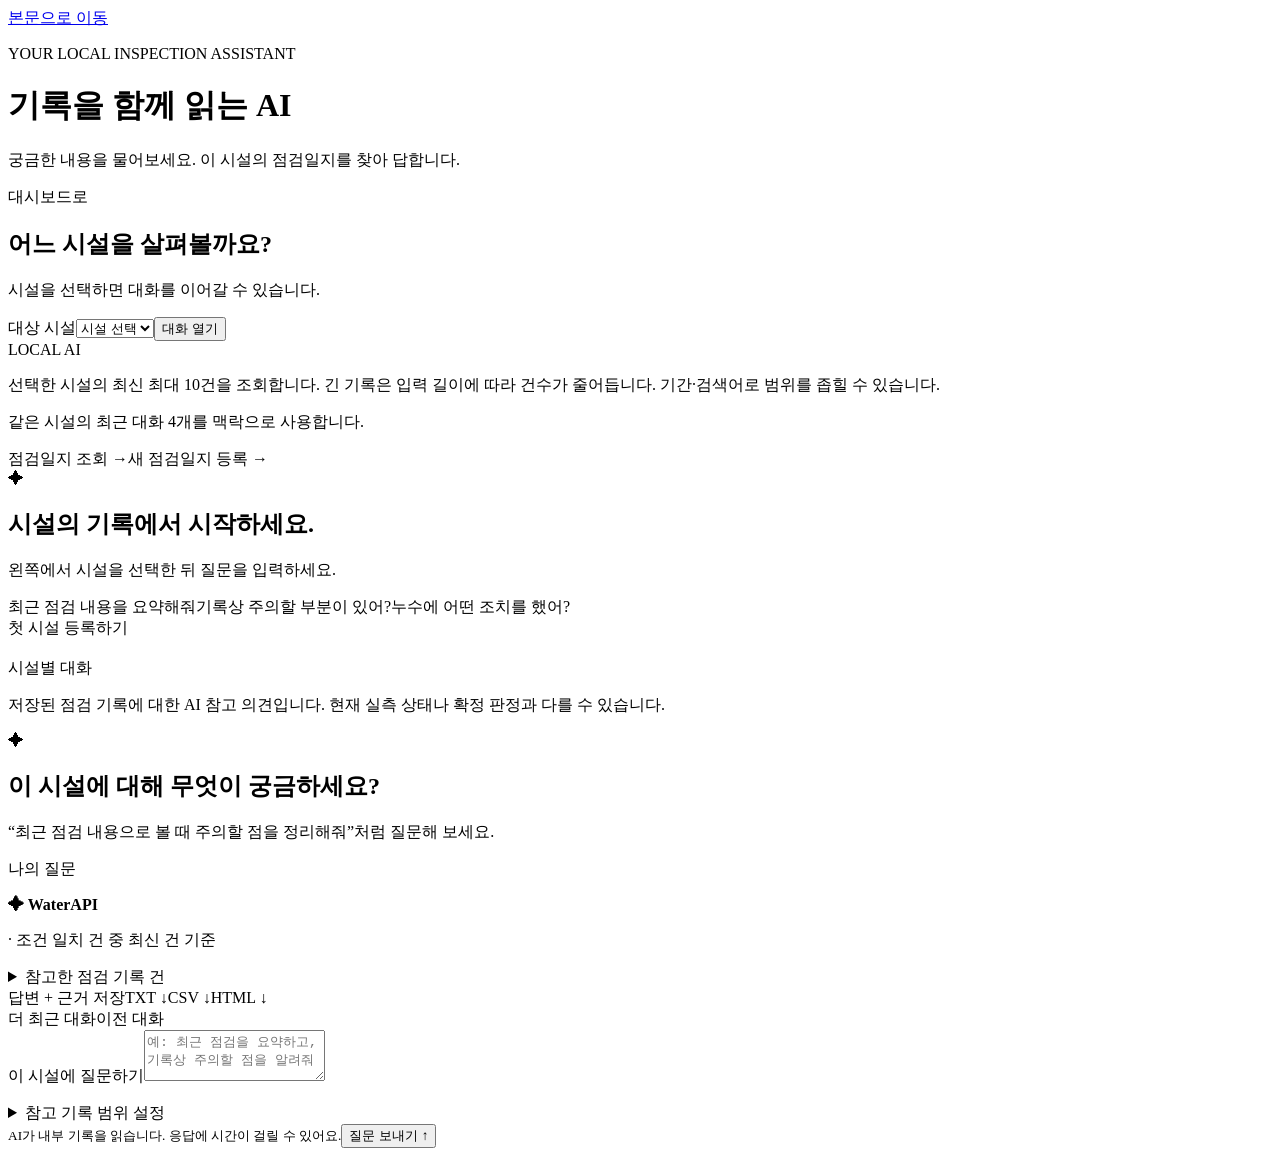
<file: src/main/resources/templates/chat/index.html>
<!DOCTYPE html>
<html lang="ko" xmlns:th="http://www.thymeleaf.org">
<head th:replace="~{fragments/layout :: head('AI 챗봇')}"></head><body>
<a href="#main" class="skip-link">본문으로 이동</a><aside th:replace="~{fragments/layout :: sidebar('chat')}"></aside>
<div class="app-shell"><header th:replace="~{fragments/layout :: topbar('AI 챗봇')}"></header>
<main id="main" class="main-content chat-main">
<div class="page-heading"><div><p class="eyebrow">YOUR LOCAL INSPECTION ASSISTANT</p><h1>기록을 함께 읽는 AI</h1><p class="page-description">궁금한 내용을 물어보세요. 이 시설의 점검일지를 찾아 답합니다.</p></div><a class="btn btn-secondary" th:href="@{/}">대시보드로</a></div>
<div class="chat-layout"><aside class="chat-context panel"><div class="panel-heading"><div><h2>어느 시설을 살펴볼까요?</h2><p>시설을 선택하면 대화를 이어갈 수 있습니다.</p></div></div>
<form class="panel-body" th:action="@{/chat}" method="get"><label for="facility-picker">대상 시설</label><select id="facility-picker" name="facilityId" required><option value="">시설 선택</option><option th:each="f : ${facilities}" th:value="${f.id}" th:text="${f.name}" th:selected="${facility != null and facility.id == f.id}"></option></select><button class="btn btn-primary full-width" type="submit">대화 열기</button></form>
<div class="context-note"><span class="badge neutral">LOCAL AI</span><p th:text="${modelName}"></p><p>선택한 시설의 최신 최대 10건을 조회합니다. 긴 기록은 입력 길이에 따라 건수가 줄어듭니다. 기간·검색어로 범위를 좁힐 수 있습니다.</p><p>같은 시설의 최근 대화 4개를 맥락으로 사용합니다.</p></div>
<a class="context-link" th:href="@{/inspections}">점검일지 조회 →</a><a class="context-link" th:href="@{/inspections/new}">새 점검일지 등록 →</a></aside>
<section class="chat-workspace" aria-label="시설별 대화">
<div th:if="${facility == null}" class="chat-welcome panel"><div class="chat-orb">✦</div><h2>시설의 기록에서 시작하세요.</h2><p>왼쪽에서 시설을 선택한 뒤 질문을 입력하세요.</p><div class="example-grid"><span>최근 점검 내용을 요약해줘</span><span>기록상 주의할 부분이 있어?</span><span>누수에 어떤 조치를 했어?</span></div><a th:if="${#lists.isEmpty(facilities)}" class="btn btn-primary" th:href="@{/facilities/new}">첫 시설 등록하기</a></div>
<th:block th:if="${facility != null}">
<div class="chat-facility-header"><div><h2 th:text="${facility.name}"></h2><p th:text="${facility.location}"></p></div><span class="badge neutral">시설별 대화</span></div>
<p class="chat-disclaimer">저장된 점검 기록에 대한 AI 참고 의견입니다. 현재 실측 상태나 확정 판정과 다를 수 있습니다.</p>
<div th:if="${histories.empty}" class="chat-welcome panel"><div class="chat-orb">✦</div><h2>이 시설에 대해 무엇이 궁금하세요?</h2><p>“최근 점검 내용으로 볼 때 주의할 점을 정리해줘”처럼 질문해 보세요.</p></div>
<div class="chat-feed" th:if="${!histories.empty}">
<article class="chat-turn" th:each="h : ${histories.content}" th:id="'answer-' + ${h.id}">
<div class="chat-user"><span class="message-label">나의 질문</span><p th:text="${h.question}"></p></div>
<div class="chat-assistant panel"><div class="answer-heading"><strong>✦ WaterAPI</strong><small th:text="${#temporals.format(h.createdAt, 'yyyy-MM-dd HH:mm')}"></small></div>
<p class="answer-scope"><span th:text="${h.answerModel == null ? '기존 기록 조회 · AI 미연결' : h.answerModel}"></span> · 조건 일치 <span th:text="${h.matchedCount}"></span>건 중 최신 <span th:text="${#lists.size(h.evidence)}"></span>건 기준</p>
<div class="record-content chat-answer" th:text="${h.answer}"></div>
<details class="chat-sources"><summary>참고한 점검 기록 <span th:text="${#lists.size(h.evidence)}"></span>건</summary><div class="source-item" th:each="e : ${h.evidence}"><strong th:text="'점검 #' + ${e.inspectionId}"></strong><small th:text="${e.inspectionDate}"></small><p th:text="${e.content}"></p></div><p class="field-hint">답변 당시 복사본입니다. 원본 수정·삭제 후에도 유지됩니다.</p></details>
<div class="chat-downloads"><span>답변 + 근거 저장</span><a class="btn btn-secondary btn-sm" th:href="@{/chat/{id}/download(id=${h.id},facilityId=${facility.id},format='txt')}">TXT ↓</a><a class="btn btn-secondary btn-sm" th:href="@{/chat/{id}/download(id=${h.id},facilityId=${facility.id},format='csv')}">CSV ↓</a><a class="btn btn-secondary btn-sm" th:href="@{/chat/{id}/download(id=${h.id},facilityId=${facility.id},format='html')}">HTML ↓</a></div></div></article></div>
<nav class="pagination" aria-label="대화 페이지"><a th:if="${histories.hasPrevious()}" class="btn btn-secondary btn-sm" th:href="@{/chat(facilityId=${facility.id},page=${histories.number - 1})}">더 최근 대화</a><span th:text="'페이지 ' + ${histories.number + 1}"></span><a th:if="${histories.hasNext()}" class="btn btn-secondary btn-sm" th:href="@{/chat(facilityId=${facility.id},page=${histories.number + 1})}">이전 대화</a></nav>
<form id="chat-form" class="chat-composer panel" th:action="@{/chat(facilityId=${facility.id})}" th:object="${questionForm}" method="post">
<div th:if="${aiError != null}" role="alert" class="chat-error" th:text="${aiError}"></div>
<label for="question">이 시설에 질문하기</label><textarea id="question" th:field="*{question}" rows="3" maxlength="500" required placeholder="예: 최근 점검을 요약하고, 기록상 주의할 점을 알려줘"></textarea><p class="field-error" th:if="${#fields.hasErrors('question')}" th:errors="*{question}"></p>
<details class="chat-filters"><summary>참고 기록 범위 설정</summary><div class="chat-filter-grid"><div><label for="fromDate">시작일</label><input id="fromDate" type="date" th:field="*{fromDate}"><p class="field-error" th:if="${#fields.hasErrors('fromDate')}" th:errors="*{fromDate}"></p></div><div><label for="toDate">종료일</label><input id="toDate" type="date" th:field="*{toDate}"><p class="field-error" th:if="${#fields.hasErrors('toDate')}" th:errors="*{toDate}"></p></div><div><label for="keyword">점검 내용 검색어</label><input id="keyword" type="text" th:field="*{keyword}" maxlength="100" placeholder="예: 누수"><p class="field-error" th:if="${#fields.hasErrors('keyword')}" th:errors="*{keyword}"></p></div></div></details>
<div class="composer-bottom"><small id="send-status" role="status">AI가 내부 기록을 읽습니다. 응답에 시간이 걸릴 수 있어요.</small><button id="send-button" class="btn btn-primary" type="submit">질문 보내기 ↑</button></div></form>
</th:block></section></div></main><footer th:replace="~{fragments/layout :: footer}"></footer></div>
<script>const form=document.getElementById('chat-form');if(form){form.addEventListener('submit',function(){const button=document.getElementById('send-button');button.disabled=true;button.textContent='기록을 읽고 있어요…';document.getElementById('send-status').textContent='로컬 AI가 답변을 작성 중입니다. 최대 3분 정도 기다려 주세요.';});}window.addEventListener('pageshow',function(){const button=document.getElementById('send-button');if(button){button.disabled=false;button.textContent='질문 보내기 ↑';}});</script>
</body></html>
</file>
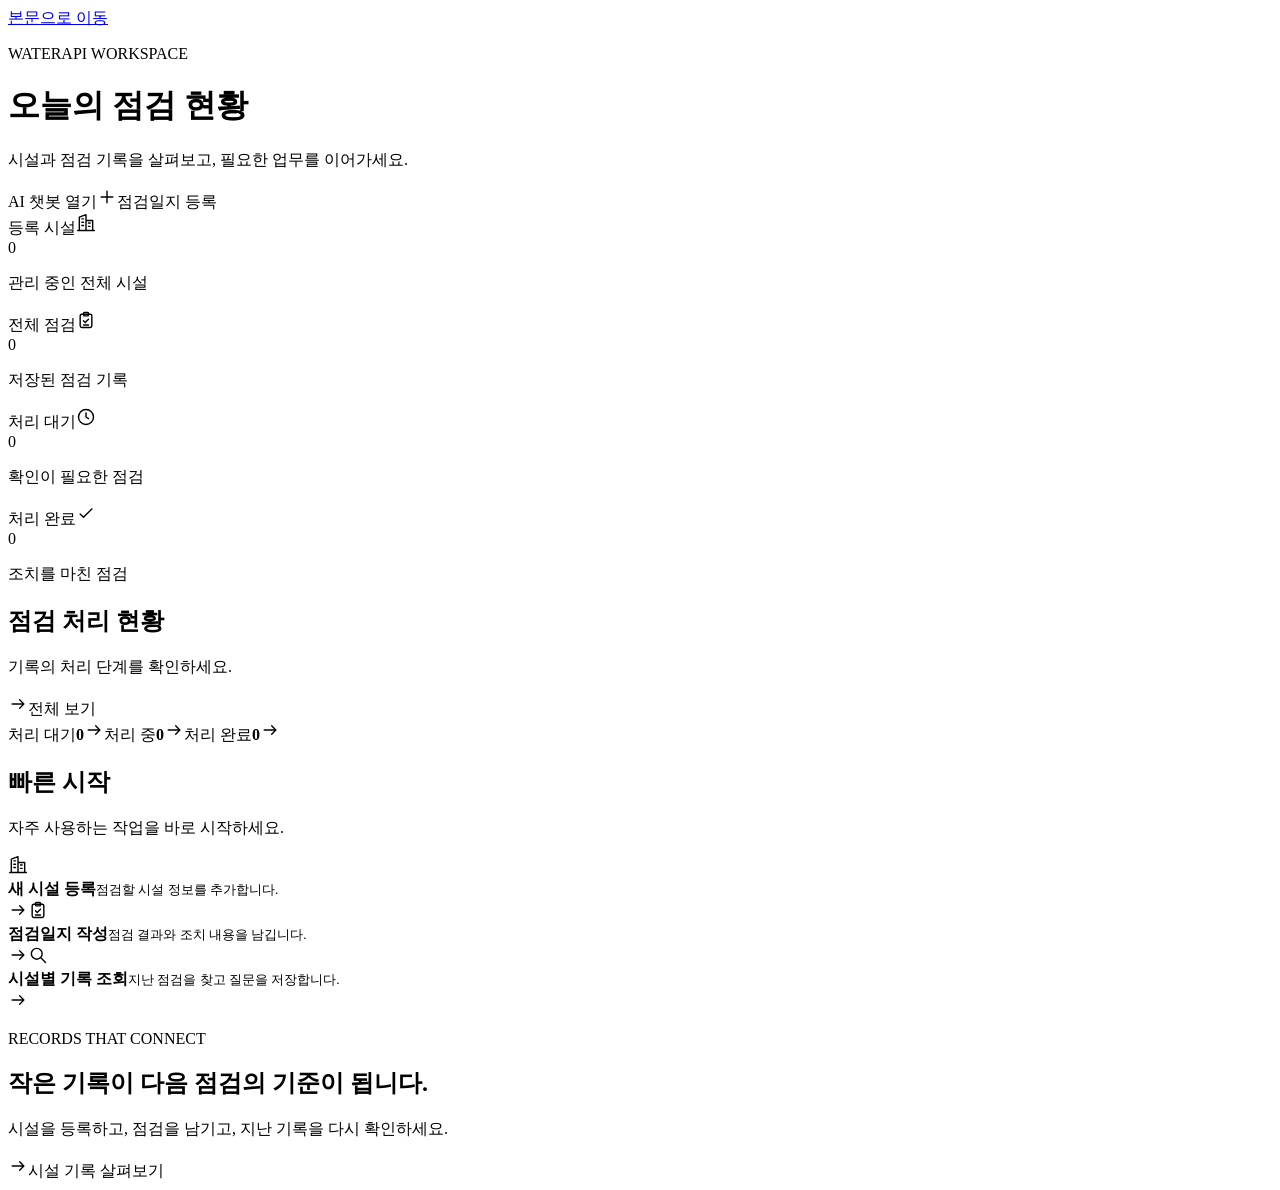
<file: src/main/resources/templates/dashboard/index.html>
<!DOCTYPE html>
<html lang="ko" xmlns:th="http://www.thymeleaf.org">
<head th:replace="~{fragments/layout :: head('대시보드')}"></head><body>
<a href="#main" class="skip-link">본문으로 이동</a>
<aside th:replace="~{fragments/layout :: sidebar('dashboard')}"></aside>
<div class="app-shell"><header th:replace="~{fragments/layout :: topbar('대시보드')}"></header>
<main id="main" class="main-content"><div class="page-heading"><div><p class="eyebrow">WATERAPI WORKSPACE</p><h1>오늘의 점검 현황</h1><p class="page-description">시설과 점검 기록을 살펴보고, 필요한 업무를 이어가세요.</p></div><div class="heading-actions"><a class="btn btn-secondary" th:href="@{/chat}">AI 챗봇 열기</a><a class="btn btn-primary" th:href="@{/inspections/new}"><svg aria-hidden="true" width="20" height="20" viewBox="0 0 24 24" fill="none" stroke="currentColor" stroke-width="1.7" stroke-linecap="round" stroke-linejoin="round"><path d="M12 5v14M5 12h14"/></svg>점검일지 등록</a></div></div><section class="stats-grid" aria-label="전체 현황"><article class="stat-card"><div class="stat-top"><span>등록 시설</span><span class="stat-icon"><svg aria-hidden="true" width="20" height="20" viewBox="0 0 24 24" fill="none" stroke="currentColor" stroke-width="1.7" stroke-linecap="round" stroke-linejoin="round"><path d="M4 21V5l8-3v19M12 9h8v12M2 21h20M7 7h2M7 11h2M7 15h2M15 12h2M15 16h2"/></svg></span></div><div class="stat-number" th:text="${summary.facilityCount}">0</div><p>관리 중인 전체 시설</p></article><article class="stat-card"><div class="stat-top"><span>전체 점검</span><span class="stat-icon"><svg aria-hidden="true" width="20" height="20" viewBox="0 0 24 24" fill="none" stroke="currentColor" stroke-width="1.7" stroke-linecap="round" stroke-linejoin="round"><rect x="5" y="5" width="14" height="16" rx="2"/><rect x="9" y="3" width="6" height="4" rx="1"/><path d="m9 13 2 2 4-4M9 18h6"/></svg></span></div><div class="stat-number" th:text="${summary.inspectionCount}">0</div><p>저장된 점검 기록</p></article><article class="stat-card"><div class="stat-top"><span>처리 대기</span><span class="stat-icon"><svg aria-hidden="true" width="20" height="20" viewBox="0 0 24 24" fill="none" stroke="currentColor" stroke-width="1.7" stroke-linecap="round" stroke-linejoin="round"><circle cx="12" cy="12" r="9"/><path d="M12 7v5l3 2"/></svg></span></div><div class="stat-number" th:text="${summary.pendingCount}">0</div><p>확인이 필요한 점검</p></article><article class="stat-card"><div class="stat-top"><span>처리 완료</span><span class="stat-icon"><svg aria-hidden="true" width="20" height="20" viewBox="0 0 24 24" fill="none" stroke="currentColor" stroke-width="1.7" stroke-linecap="round" stroke-linejoin="round"><path d="m5 12 4 4L19 6"/></svg></span></div><div class="stat-number" th:text="${summary.completedCount}">0</div><p>조치를 마친 점검</p></article></section><div class="dashboard-grid"><section class="panel"><div class="panel-heading"><div><h2>점검 처리 현황</h2><p>기록의 처리 단계를 확인하세요.</p></div><a class="btn btn-secondary" th:href="@{/inspections}"><svg aria-hidden="true" width="20" height="20" viewBox="0 0 24 24" fill="none" stroke="currentColor" stroke-width="1.7" stroke-linecap="round" stroke-linejoin="round"><path d="M5 12h14m-5-5 5 5-5 5"/></svg>전체 보기</a></div><div class="status-list"><a class="status-row" th:href="@{/inspections(processingStatus='PENDING')}"><span class="status-dot pending"></span><span>처리 대기</span><strong th:text="${summary.pendingCount}">0</strong><svg aria-hidden="true" width="20" height="20" viewBox="0 0 24 24" fill="none" stroke="currentColor" stroke-width="1.7" stroke-linecap="round" stroke-linejoin="round"><path d="M5 12h14m-5-5 5 5-5 5"/></svg></a><a class="status-row" th:href="@{/inspections(processingStatus='IN_PROGRESS')}"><span class="status-dot progress"></span><span>처리 중</span><strong th:text="${summary.inProgressCount}">0</strong><svg aria-hidden="true" width="20" height="20" viewBox="0 0 24 24" fill="none" stroke="currentColor" stroke-width="1.7" stroke-linecap="round" stroke-linejoin="round"><path d="M5 12h14m-5-5 5 5-5 5"/></svg></a><a class="status-row" th:href="@{/inspections(processingStatus='COMPLETED')}"><span class="status-dot complete"></span><span>처리 완료</span><strong th:text="${summary.completedCount}">0</strong><svg aria-hidden="true" width="20" height="20" viewBox="0 0 24 24" fill="none" stroke="currentColor" stroke-width="1.7" stroke-linecap="round" stroke-linejoin="round"><path d="M5 12h14m-5-5 5 5-5 5"/></svg></a></div></section><section class="panel"><div class="panel-heading"><div><h2>빠른 시작</h2><p>자주 사용하는 작업을 바로 시작하세요.</p></div></div><div class="quick-actions"><a th:href="@{/facilities/new}"><span class="quick-icon"><svg aria-hidden="true" width="20" height="20" viewBox="0 0 24 24" fill="none" stroke="currentColor" stroke-width="1.7" stroke-linecap="round" stroke-linejoin="round"><path d="M4 21V5l8-3v19M12 9h8v12M2 21h20M7 7h2M7 11h2M7 15h2M15 12h2M15 16h2"/></svg></span><div><strong>새 시설 등록</strong><small>점검할 시설 정보를 추가합니다.</small></div><svg aria-hidden="true" width="20" height="20" viewBox="0 0 24 24" fill="none" stroke="currentColor" stroke-width="1.7" stroke-linecap="round" stroke-linejoin="round"><path d="M5 12h14m-5-5 5 5-5 5"/></svg></a><a th:href="@{/inspections/new}"><span class="quick-icon"><svg aria-hidden="true" width="20" height="20" viewBox="0 0 24 24" fill="none" stroke="currentColor" stroke-width="1.7" stroke-linecap="round" stroke-linejoin="round"><rect x="5" y="5" width="14" height="16" rx="2"/><rect x="9" y="3" width="6" height="4" rx="1"/><path d="m9 13 2 2 4-4M9 18h6"/></svg></span><div><strong>점검일지 작성</strong><small>점검 결과와 조치 내용을 남깁니다.</small></div><svg aria-hidden="true" width="20" height="20" viewBox="0 0 24 24" fill="none" stroke="currentColor" stroke-width="1.7" stroke-linecap="round" stroke-linejoin="round"><path d="M5 12h14m-5-5 5 5-5 5"/></svg></a><a th:href="@{/facilities}"><span class="quick-icon"><svg aria-hidden="true" width="20" height="20" viewBox="0 0 24 24" fill="none" stroke="currentColor" stroke-width="1.7" stroke-linecap="round" stroke-linejoin="round"><circle cx="10.5" cy="10.5" r="6.5"/><path d="m16 16 5 5"/></svg></span><div><strong>시설별 기록 조회</strong><small>지난 점검을 찾고 질문을 저장합니다.</small></div><svg aria-hidden="true" width="20" height="20" viewBox="0 0 24 24" fill="none" stroke="currentColor" stroke-width="1.7" stroke-linecap="round" stroke-linejoin="round"><path d="M5 12h14m-5-5 5 5-5 5"/></svg></a></div></section></div><section class="welcome-strip"><div><p class="eyebrow">RECORDS THAT CONNECT</p><h2>작은 기록이 다음 점검의 기준이 됩니다.</h2><p>시설을 등록하고, 점검을 남기고, 지난 기록을 다시 확인하세요.</p></div><a class="btn btn-secondary" th:href="@{/facilities}"><svg aria-hidden="true" width="20" height="20" viewBox="0 0 24 24" fill="none" stroke="currentColor" stroke-width="1.7" stroke-linecap="round" stroke-linejoin="round"><path d="M5 12h14m-5-5 5 5-5 5"/></svg>시설 기록 살펴보기</a></section></main><footer th:replace="~{fragments/layout :: footer}"></footer></div></body></html>
</file>
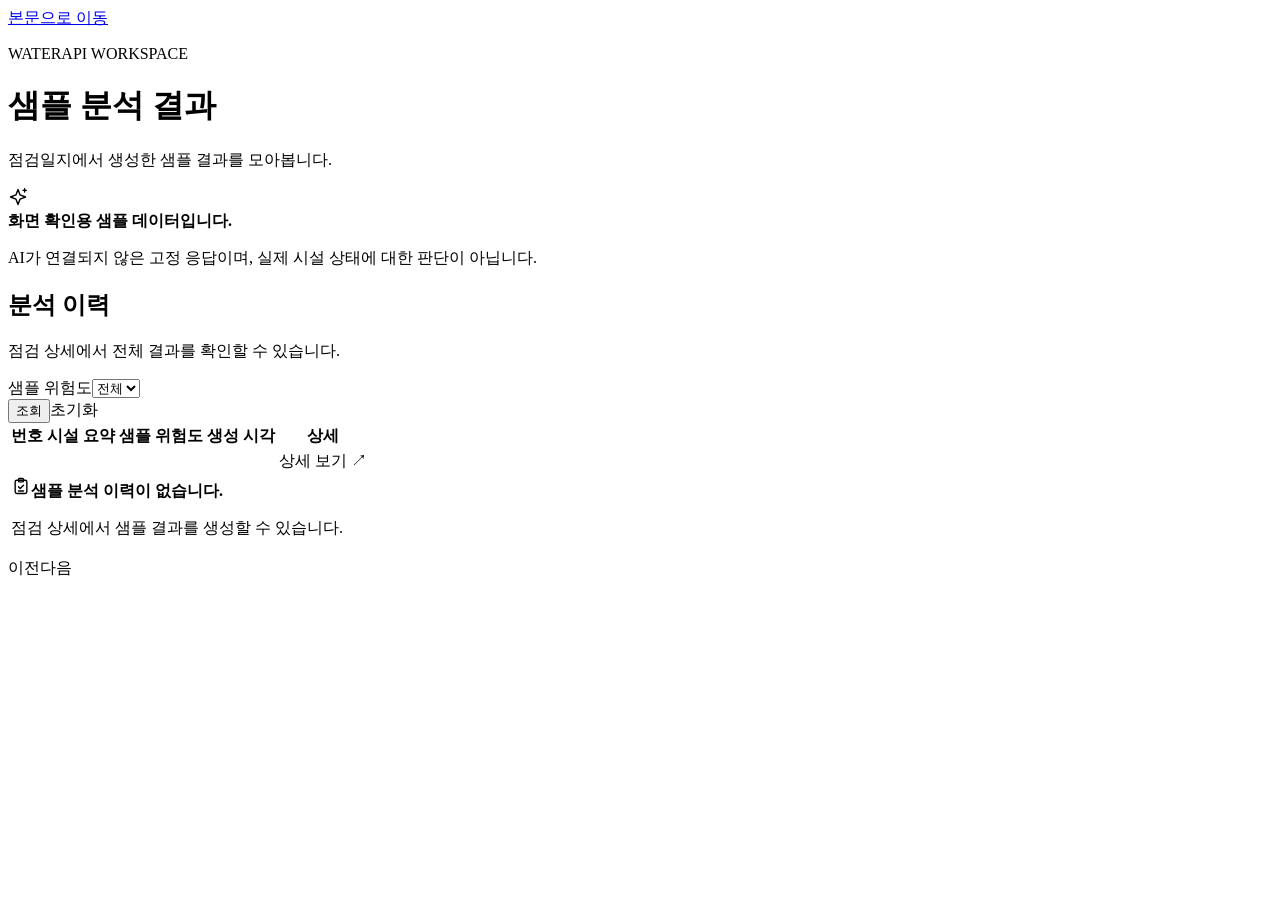
<file: src/main/resources/templates/analyses/list.html>
<!DOCTYPE html>
<html lang="ko" xmlns:th="http://www.thymeleaf.org">
<head th:replace="~{fragments/layout :: head('샘플 분석')}"></head><body>
<a href="#main" class="skip-link">본문으로 이동</a>
<aside th:replace="~{fragments/layout :: sidebar('analyses')}"></aside>
<div class="app-shell"><header th:replace="~{fragments/layout :: topbar('샘플 분석')}"></header>
<main id="main" class="main-content"><div class="page-heading"><div><p class="eyebrow">WATERAPI WORKSPACE</p><h1>샘플 분석 결과</h1><p class="page-description">점검일지에서 생성한 샘플 결과를 모아봅니다.</p></div><div class="heading-actions"></div></div><div class="notice"><span class="notice-icon"><svg aria-hidden="true" width="20" height="20" viewBox="0 0 24 24" fill="none" stroke="currentColor" stroke-width="1.7" stroke-linecap="round" stroke-linejoin="round"><path d="m12 3 2.5 6.5L21 12l-6.5 2.5L12 21l-2.5-6.5L3 12l6.5-2.5ZM20 2v4M18 4h4"/></svg></span><div><strong>화면 확인용 샘플 데이터입니다.</strong><p>AI가 연결되지 않은 고정 응답이며, 실제 시설 상태에 대한 판단이 아닙니다.</p></div></div><section class="panel"><div class="panel-heading"><div><h2>분석 이력</h2><p>점검 상세에서 전체 결과를 확인할 수 있습니다.</p></div></div><form class="filter-bar" th:action="@{/analyses}" method="get"><div class="filter-field"><label for="riskLevel">샘플 위험도</label><select id="riskLevel" name="riskLevel"><option value="">전체</option><option th:each="risk : ${riskLevels}" th:value="${risk}" th:text="${risk.description}" th:selected="${risk == selectedRiskLevel}"></option></select></div><button class="btn btn-primary" type="submit">조회</button><a class="text-link filter-reset" th:href="@{/analyses}">초기화</a></form><div class="table-scroll"><table><thead><tr><th class="col-id">번호</th><th>시설</th><th class="col-content">요약</th><th>샘플 위험도</th><th>생성 시각</th><th>상세</th></tr></thead><tbody><tr th:each="analysis : ${analyses.content}"><td class="muted" th:text="${analysis.id}"></td><td><a class="table-title" th:href="@{/inspections/{id}(id=${analysis.inspectionReport.id})}" th:text="${analysis.inspectionReport.facility.name}"></a></td><td><span class="truncate" th:text="${analysis.summary}"></span></td><td><span class="badge" th:attr="data-status=${analysis.riskLevel}" th:text="${analysis.riskLevel.description}"></span></td><td class="nowrap" th:text="${#temporals.format(analysis.analyzedAt, 'yyyy-MM-dd HH:mm')}"></td><td><a class="row-link" th:href="@{/inspections/{id}(id=${analysis.inspectionReport.id})}">상세 보기 ↗</a></td></tr><tr th:if="${analyses.empty}"><td colspan="6" class="empty-cell"><div class="empty-state"><svg aria-hidden="true" width="20" height="20" viewBox="0 0 24 24" fill="none" stroke="currentColor" stroke-width="1.7" stroke-linecap="round" stroke-linejoin="round"><rect x="5" y="5" width="14" height="16" rx="2"/><rect x="9" y="3" width="6" height="4" rx="1"/><path d="m9 13 2 2 4-4M9 18h6"/></svg><strong>샘플 분석 이력이 없습니다.</strong><p>점검 상세에서 샘플 결과를 생성할 수 있습니다.</p></div></td></tr></tbody></table></div><div class="table-footer"><span class="muted" th:text="'총 ' + ${analyses.totalElements} + '건'"></span><nav class="pagination" aria-label="페이지 이동"><a class="btn btn-secondary btn-sm" th:if="${analyses.hasPrevious()}" th:href="@{/analyses(page=${analyses.number - 1},size=${analyses.size},riskLevel=${selectedRiskLevel})}">이전</a><span class="page-indicator" th:text="${(analyses.number + 1) + ' / ' + (analyses.totalPages == 0 ? 1 : analyses.totalPages)}"></span><a class="btn btn-secondary btn-sm" th:if="${analyses.hasNext()}" th:href="@{/analyses(page=${analyses.number + 1},size=${analyses.size},riskLevel=${selectedRiskLevel})}">다음</a></nav></div></section></main><footer th:replace="~{fragments/layout :: footer}"></footer></div></body></html>
</file>
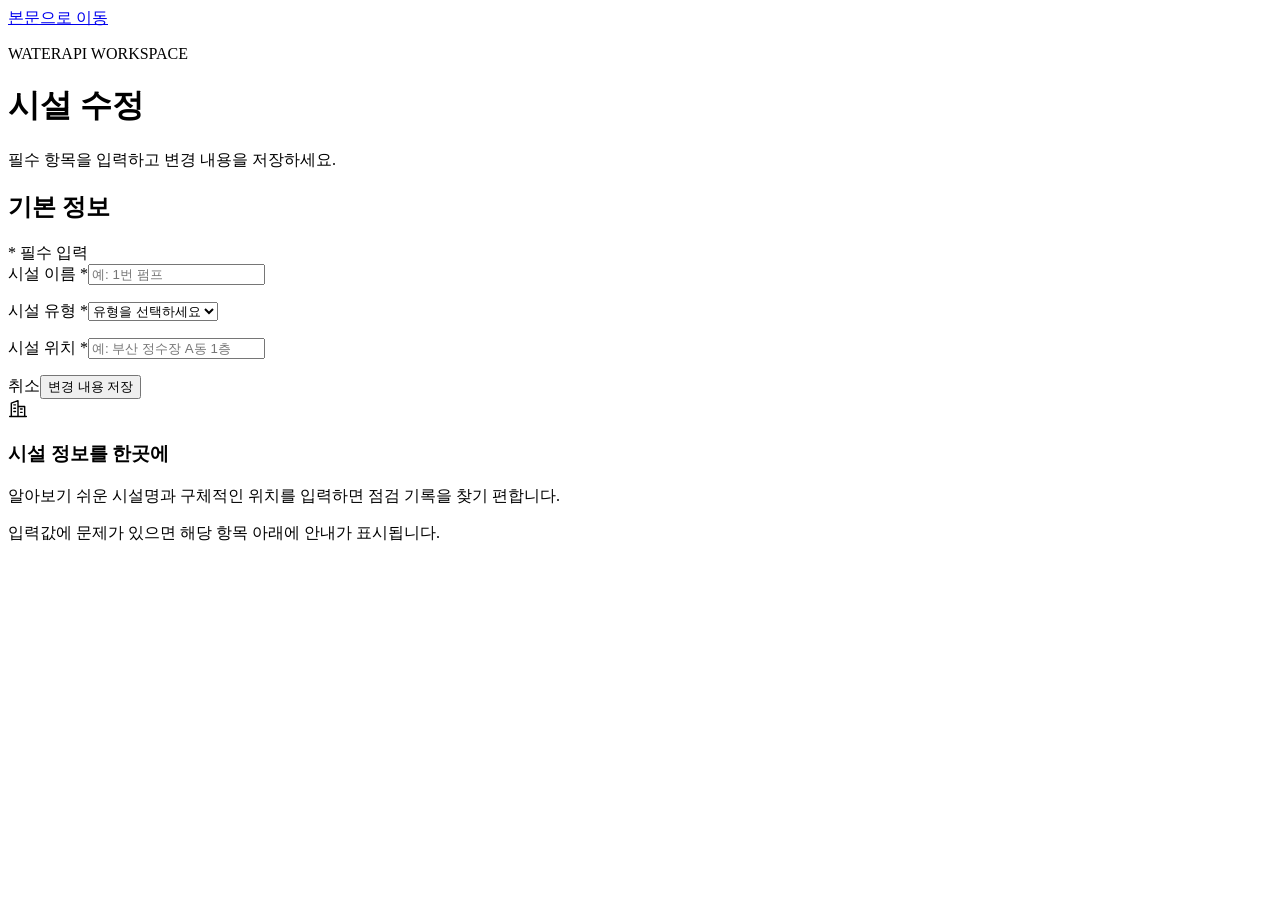
<file: src/main/resources/templates/facilities/edit.html>
<!DOCTYPE html>
<html lang="ko" xmlns:th="http://www.thymeleaf.org">
<head th:replace="~{fragments/layout :: head('시설 수정')}"></head><body>
<a href="#main" class="skip-link">본문으로 이동</a>
<aside th:replace="~{fragments/layout :: sidebar('facilities')}"></aside>
<div class="app-shell"><header th:replace="~{fragments/layout :: topbar('시설 수정')}"></header>
<main id="main" class="main-content"><div class="page-heading"><div><p class="eyebrow">WATERAPI WORKSPACE</p><h1>시설 수정</h1><p class="page-description">필수 항목을 입력하고 변경 내용을 저장하세요.</p></div><div class="heading-actions"></div></div><div class="content-grid"><section class="panel"><div class="panel-heading"><h2>기본 정보</h2><span class="muted small">* 필수 입력</span></div><form class="editor-form" th:action="@{/facilities/{id}/edit(id=${facilityId})}" th:object="${facilityForm}" method="post"><div class="form-grid"><div class="form-field"><label for="name">시설 이름 <span class="required">*</span></label><input id="name" type="text" th:field="*{name}" maxlength="50" placeholder="예: 1번 펌프" required th:errorclass="input-error"><p class="field-error" th:errors="*{name}"></p></div><div class="form-field"><label for="facilityType">시설 유형 <span class="required">*</span></label><select id="facilityType" th:field="*{facilityType}" required th:errorclass="input-error"><option value="">유형을 선택하세요</option><option th:each="type : ${facilityTypes}" th:value="${type}" th:text="${type}"></option></select><p class="field-error" th:errors="*{facilityType}"></p></div><div class="form-field span-two"><label for="location">시설 위치 <span class="required">*</span></label><input id="location" type="text" th:field="*{location}" maxlength="100" placeholder="예: 부산 정수장 A동 1층" required th:errorclass="input-error"><p class="field-error" th:errors="*{location}"></p></div></div><div class="form-actions"><a class="btn btn-secondary" th:href="@{/facilities}">취소</a><button class="btn btn-primary" type="submit">변경 내용 저장</button></div></form></section><aside class="help-card"><span class="help-icon"><svg aria-hidden="true" width="20" height="20" viewBox="0 0 24 24" fill="none" stroke="currentColor" stroke-width="1.7" stroke-linecap="round" stroke-linejoin="round"><path d="M4 21V5l8-3v19M12 9h8v12M2 21h20M7 7h2M7 11h2M7 15h2M15 12h2M15 16h2"/></svg></span><h3>시설 정보를 한곳에</h3><p>알아보기 쉬운 시설명과 구체적인 위치를 입력하면 점검 기록을 찾기 편합니다.</p><div class="help-divider"></div><p class="small">입력값에 문제가 있으면 해당 항목 아래에 안내가 표시됩니다.</p></aside></div></main><footer th:replace="~{fragments/layout :: footer}"></footer></div></body></html>
</file>
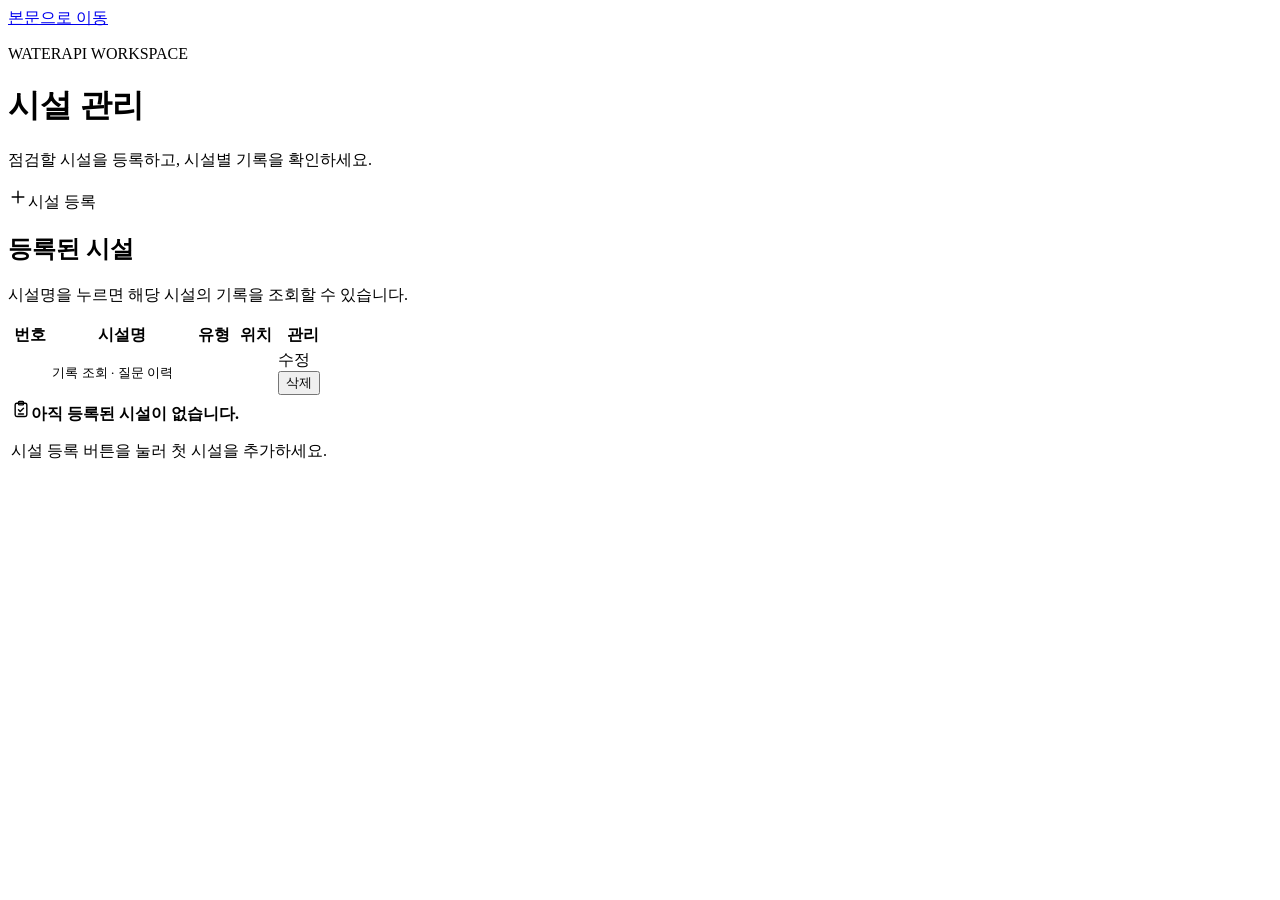
<file: src/main/resources/templates/facilities/list.html>
<!DOCTYPE html>
<html lang="ko" xmlns:th="http://www.thymeleaf.org">
<head th:replace="~{fragments/layout :: head('시설 관리')}"></head><body>
<a href="#main" class="skip-link">본문으로 이동</a>
<aside th:replace="~{fragments/layout :: sidebar('facilities')}"></aside>
<div class="app-shell"><header th:replace="~{fragments/layout :: topbar('시설 관리')}"></header>
<main id="main" class="main-content"><div class="page-heading"><div><p class="eyebrow">WATERAPI WORKSPACE</p><h1>시설 관리</h1><p class="page-description">점검할 시설을 등록하고, 시설별 기록을 확인하세요.</p></div><div class="heading-actions"><a class="btn btn-primary" th:href="@{/facilities/new}"><svg aria-hidden="true" width="20" height="20" viewBox="0 0 24 24" fill="none" stroke="currentColor" stroke-width="1.7" stroke-linecap="round" stroke-linejoin="round"><path d="M12 5v14M5 12h14"/></svg>시설 등록</a></div></div><section class="panel"><div class="panel-heading"><div><h2>등록된 시설</h2><p>시설명을 누르면 해당 시설의 기록을 조회할 수 있습니다.</p></div><span class="count-label" th:text="${#lists.size(facilities)} + '개 시설'"></span></div><div class="table-scroll"><table><thead><tr><th class="col-id">번호</th><th>시설명</th><th>유형</th><th>위치</th><th class="col-action">관리</th></tr></thead><tbody><tr th:each="facility : ${facilities}"><td class="muted" th:text="${facility.id}"></td><td><a class="table-title" th:href="@{/chat(facilityId=${facility.id})}" th:text="${facility.name}"></a><small class="cell-caption">기록 조회 · 질문 이력</small></td><td><span class="badge neutral" th:text="${facility.facilityType}"></span></td><td class="wrap-location" th:text="${facility.location}"></td><td><div class="row-actions"><a class="btn btn-secondary btn-sm" th:href="@{/facilities/{id}/edit(id=${facility.id})}">수정</a><form class="inline-form" th:action="@{/facilities/{id}/delete(id=${facility.id})}" method="post" onsubmit="return confirm('시설을 삭제하시겠습니까?');"><button class="btn btn-danger-ghost btn-sm" type="submit">삭제</button></form></div></td></tr><tr th:if="${#lists.isEmpty(facilities)}"><td colspan="5" class="empty-cell"><div class="empty-state"><svg aria-hidden="true" width="20" height="20" viewBox="0 0 24 24" fill="none" stroke="currentColor" stroke-width="1.7" stroke-linecap="round" stroke-linejoin="round"><rect x="5" y="5" width="14" height="16" rx="2"/><rect x="9" y="3" width="6" height="4" rx="1"/><path d="m9 13 2 2 4-4M9 18h6"/></svg><strong>아직 등록된 시설이 없습니다.</strong><p>시설 등록 버튼을 눌러 첫 시설을 추가하세요.</p></div></td></tr></tbody></table></div></section></main><footer th:replace="~{fragments/layout :: footer}"></footer></div></body></html>
</file>
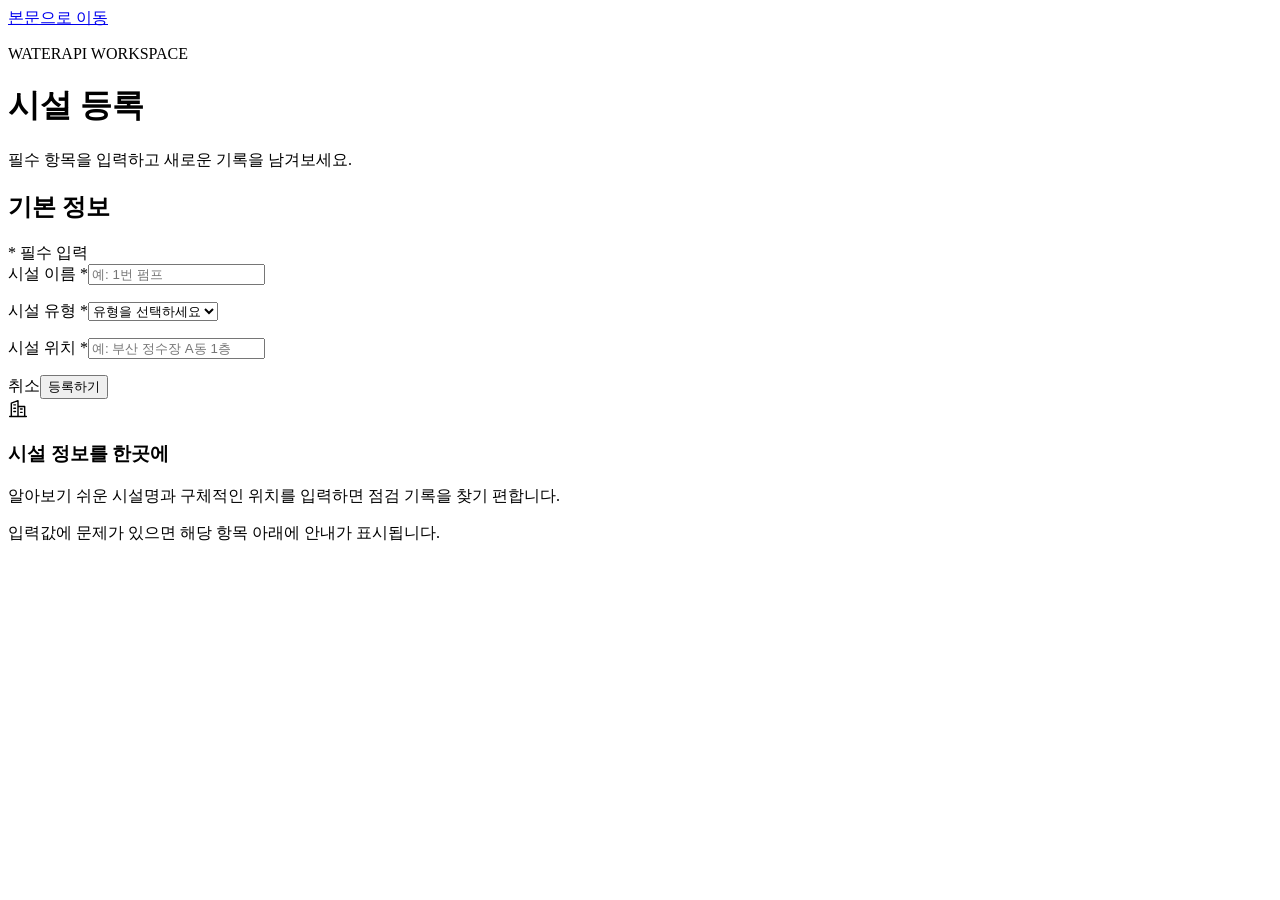
<file: src/main/resources/templates/facilities/new.html>
<!DOCTYPE html>
<html lang="ko" xmlns:th="http://www.thymeleaf.org">
<head th:replace="~{fragments/layout :: head('시설 등록')}"></head><body>
<a href="#main" class="skip-link">본문으로 이동</a>
<aside th:replace="~{fragments/layout :: sidebar('facilities')}"></aside>
<div class="app-shell"><header th:replace="~{fragments/layout :: topbar('시설 등록')}"></header>
<main id="main" class="main-content"><div class="page-heading"><div><p class="eyebrow">WATERAPI WORKSPACE</p><h1>시설 등록</h1><p class="page-description">필수 항목을 입력하고 새로운 기록을 남겨보세요.</p></div><div class="heading-actions"></div></div><div class="content-grid"><section class="panel"><div class="panel-heading"><h2>기본 정보</h2><span class="muted small">* 필수 입력</span></div><form class="editor-form" th:action="@{/facilities}" th:object="${facilityForm}" method="post"><div class="form-grid"><div class="form-field"><label for="name">시설 이름 <span class="required">*</span></label><input id="name" type="text" th:field="*{name}" maxlength="50" placeholder="예: 1번 펌프" required th:errorclass="input-error"><p class="field-error" th:errors="*{name}"></p></div><div class="form-field"><label for="facilityType">시설 유형 <span class="required">*</span></label><select id="facilityType" th:field="*{facilityType}" required th:errorclass="input-error"><option value="">유형을 선택하세요</option><option th:each="type : ${facilityTypes}" th:value="${type}" th:text="${type}"></option></select><p class="field-error" th:errors="*{facilityType}"></p></div><div class="form-field span-two"><label for="location">시설 위치 <span class="required">*</span></label><input id="location" type="text" th:field="*{location}" maxlength="100" placeholder="예: 부산 정수장 A동 1층" required th:errorclass="input-error"><p class="field-error" th:errors="*{location}"></p></div></div><div class="form-actions"><a class="btn btn-secondary" th:href="@{/facilities}">취소</a><button class="btn btn-primary" type="submit">등록하기</button></div></form></section><aside class="help-card"><span class="help-icon"><svg aria-hidden="true" width="20" height="20" viewBox="0 0 24 24" fill="none" stroke="currentColor" stroke-width="1.7" stroke-linecap="round" stroke-linejoin="round"><path d="M4 21V5l8-3v19M12 9h8v12M2 21h20M7 7h2M7 11h2M7 15h2M15 12h2M15 16h2"/></svg></span><h3>시설 정보를 한곳에</h3><p>알아보기 쉬운 시설명과 구체적인 위치를 입력하면 점검 기록을 찾기 편합니다.</p><div class="help-divider"></div><p class="small">입력값에 문제가 있으면 해당 항목 아래에 안내가 표시됩니다.</p></aside></div></main><footer th:replace="~{fragments/layout :: footer}"></footer></div></body></html>
</file>
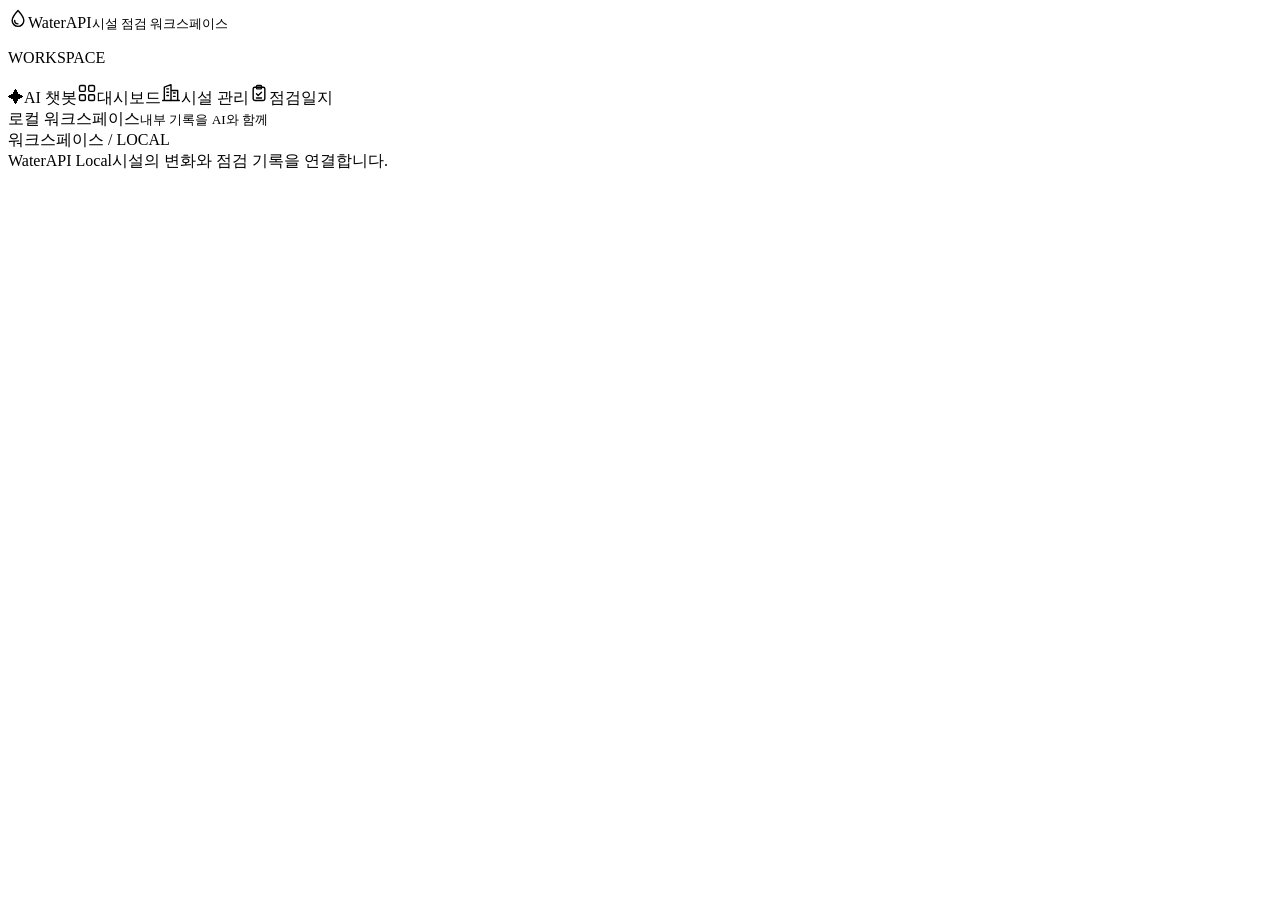
<file: src/main/resources/templates/fragments/layout.html>
<!DOCTYPE html><html lang="ko" xmlns:th="http://www.thymeleaf.org">
<head th:fragment="head(title)"><meta charset="UTF-8"><meta name="viewport" content="width=device-width, initial-scale=1"><meta name="color-scheme" content="light"><title th:text="${title} + ' · WaterAPI'">WaterAPI</title><link rel="stylesheet" th:href="@{/css/style.css(v='20261019-chat1')}"></head>
<body><aside th:fragment="sidebar(active)" class="sidebar"><a class="brand" th:href="@{/}"><span class="brand-mark"><svg aria-hidden="true" width="20" height="20" viewBox="0 0 24 24" fill="none" stroke="currentColor" stroke-width="1.7" stroke-linecap="round" stroke-linejoin="round"><path d="M12 3s-7 7.6-7 12a7 7 0 0 0 14 0c0-4.4-7-12-7-12Z"/><path d="M8 15a4 4 0 0 0 4 4"/></svg></span><span>WaterAPI<small>시설 점검 워크스페이스</small></span></a><p class="nav-label">WORKSPACE</p><nav aria-label="주 메뉴" class="side-nav"><a th:href="@{/chat}" th:classappend="${active == 'chat' ? 'active' : ''}"><span>✦</span><span>AI 챗봇</span></a><a th:href="@{/}" th:classappend="${active == 'dashboard' ? 'active' : ''}" th:attr="aria-current=${active == 'dashboard' ? 'page' : null}"><svg aria-hidden="true" width="20" height="20" viewBox="0 0 24 24" fill="none" stroke="currentColor" stroke-width="1.7" stroke-linecap="round" stroke-linejoin="round"><rect x="3" y="3" width="7" height="7" rx="1.5"/><rect x="14" y="3" width="7" height="7" rx="1.5"/><rect x="3" y="14" width="7" height="7" rx="1.5"/><rect x="14" y="14" width="7" height="7" rx="1.5"/></svg><span>대시보드</span></a><a th:href="@{/facilities}" th:classappend="${active == 'facilities' ? 'active' : ''}" th:attr="aria-current=${active == 'facilities' ? 'page' : null}"><svg aria-hidden="true" width="20" height="20" viewBox="0 0 24 24" fill="none" stroke="currentColor" stroke-width="1.7" stroke-linecap="round" stroke-linejoin="round"><path d="M4 21V5l8-3v19M12 9h8v12M2 21h20M7 7h2M7 11h2M7 15h2M15 12h2M15 16h2"/></svg><span>시설 관리</span></a><a th:href="@{/inspections}" th:classappend="${active == 'inspections' ? 'active' : ''}" th:attr="aria-current=${active == 'inspections' ? 'page' : null}"><svg aria-hidden="true" width="20" height="20" viewBox="0 0 24 24" fill="none" stroke="currentColor" stroke-width="1.7" stroke-linecap="round" stroke-linejoin="round"><rect x="5" y="5" width="14" height="16" rx="2"/><rect x="9" y="3" width="6" height="4" rx="1"/><path d="m9 13 2 2 4-4M9 18h6"/></svg><span>점검일지</span></a></nav><div class="sidebar-bottom"><div class="workspace-note"><span class="live-dot"></span><div>로컬 워크스페이스<small>내부 기록을 AI와 함께</small></div></div></div></aside>
<header th:fragment="topbar(section)" class="topbar"><span class="breadcrumb">워크스페이스 <span>/</span> <strong th:text="${section}"></strong></span><span class="environment"><span class="live-dot"></span>LOCAL</span></header>
<footer th:fragment="footer" class="page-footer"><span>WaterAPI Local</span><span>시설의 변화와 점검 기록을 연결합니다.</span></footer>
</body></html>
</file>
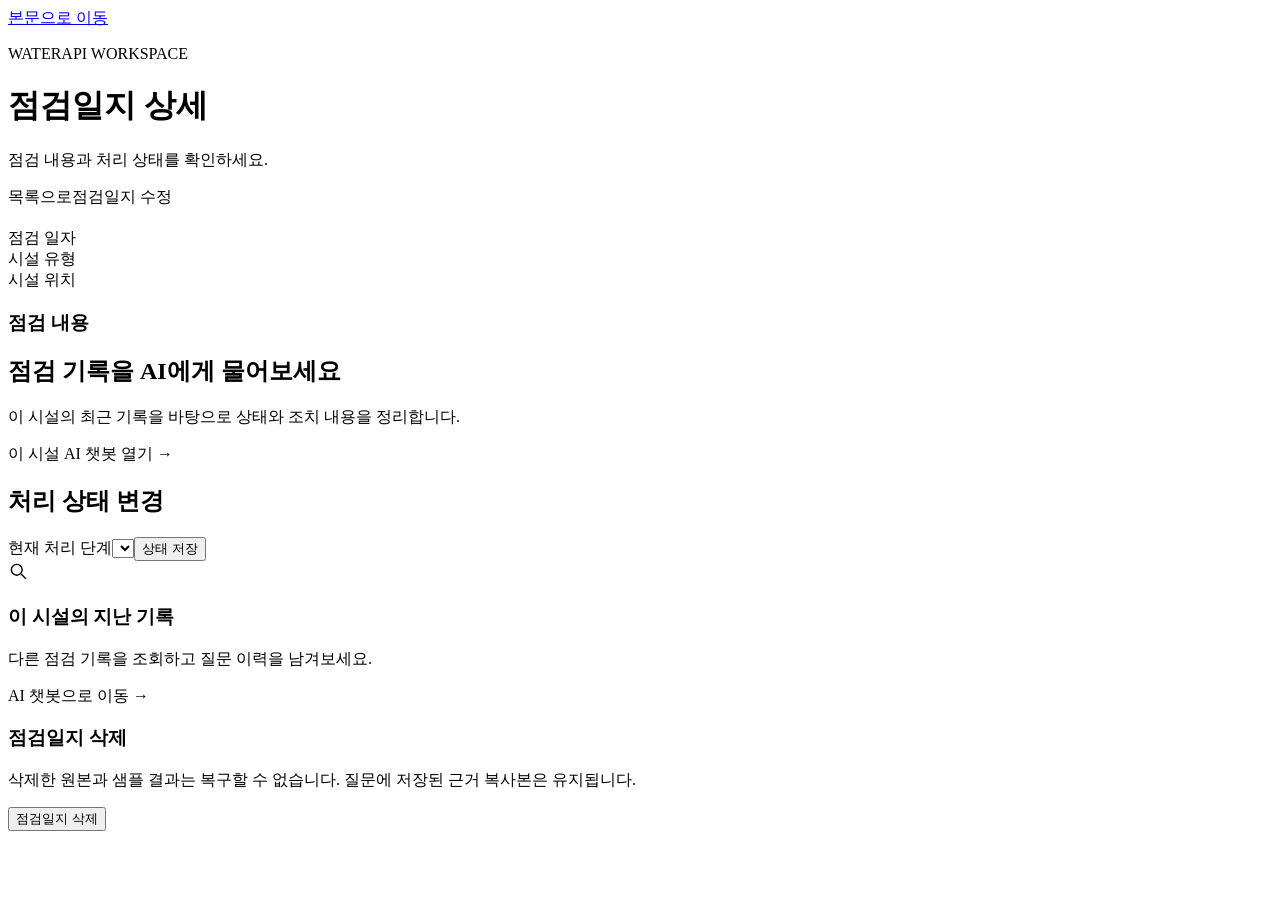
<file: src/main/resources/templates/inspections/detail.html>
<!DOCTYPE html>
<html lang="ko" xmlns:th="http://www.thymeleaf.org">
<head th:replace="~{fragments/layout :: head('점검 상세')}"></head><body>
<a href="#main" class="skip-link">본문으로 이동</a>
<aside th:replace="~{fragments/layout :: sidebar('inspections')}"></aside>
<div class="app-shell"><header th:replace="~{fragments/layout :: topbar('점검 상세')}"></header>
<main id="main" class="main-content"><div class="page-heading"><div><p class="eyebrow">WATERAPI WORKSPACE</p><h1>점검일지 상세</h1><p class="page-description">점검 내용과 처리 상태를 확인하세요.</p></div><div class="heading-actions"><a class="btn btn-secondary" th:href="@{/inspections}">목록으로</a><a class="btn btn-primary" th:href="@{/inspections/{id}/edit(id=${inspection.id})}">점검일지 수정</a></div></div><div class="detail-grid"><div class="stack"><section class="panel"><div class="panel-heading"><div><p class="eyebrow" th:text="'INSPECTION / #' + ${inspection.id}"></p><h2 th:text="${inspection.facility.name}"></h2></div><span class="badge" th:attr="data-status=${inspection.processingStatus}" th:text="${inspection.processingStatus.description}"></span></div><dl class="metadata"><div><dt>점검 일자</dt><dd th:text="${inspection.inspectionDate}"></dd></div><div><dt>시설 유형</dt><dd th:text="${inspection.facility.facilityType}"></dd></div><div class="span-two"><dt>시설 위치</dt><dd th:text="${inspection.facility.location}"></dd></div></dl><div class="record-section"><h3>점검 내용</h3><p class="record-content" th:text="${inspection.content}"></p></div></section>
<section class="panel"><div class="panel-heading"><div><h2>점검 기록을 AI에게 물어보세요</h2><p>이 시설의 최근 기록을 바탕으로 상태와 조치 내용을 정리합니다.</p></div></div><div class="panel-body"><a class="btn btn-primary" th:href="@{/chat(facilityId=${inspection.facility.id})}">이 시설 AI 챗봇 열기 →</a></div></section></div>
<aside class="stack"><section class="panel"><div class="panel-heading"><h2>처리 상태 변경</h2></div><form class="panel-body" th:action="@{/inspections/{id}/status(id=${inspection.id})}" method="post"><label for="detail-status">현재 처리 단계</label><select id="detail-status" name="processingStatus"><option th:each="status : ${T(com.kjune922.waterapi.inspection.ProcessingStatus).values()}" th:value="${status}" th:text="${status.description}" th:selected="${status == inspection.processingStatus}"></option></select><button class="btn btn-primary full-width" type="submit">상태 저장</button></form></section><a class="help-card link-card" th:href="@{/chat(facilityId=${inspection.facility.id})}"><span class="help-icon"><svg aria-hidden="true" width="20" height="20" viewBox="0 0 24 24" fill="none" stroke="currentColor" stroke-width="1.7" stroke-linecap="round" stroke-linejoin="round"><circle cx="10.5" cy="10.5" r="6.5"/><path d="m16 16 5 5"/></svg></span><h3>이 시설의 지난 기록</h3><p>다른 점검 기록을 조회하고 질문 이력을 남겨보세요.</p><span class="text-link">AI 챗봇으로 이동 →</span></a><section class="danger-zone"><h3>점검일지 삭제</h3><p>삭제한 원본과 샘플 결과는 복구할 수 없습니다. 질문에 저장된 근거 복사본은 유지됩니다.</p><form th:action="@{/inspections/{id}/delete(id=${inspection.id})}" method="post" onsubmit="return confirm('점검일지와 샘플 분석 결과를 삭제하시겠습니까?');"><button class="btn btn-danger-ghost btn-sm" type="submit">점검일지 삭제</button></form></section></aside></div></main><footer th:replace="~{fragments/layout :: footer}"></footer></div></body></html>
</file>
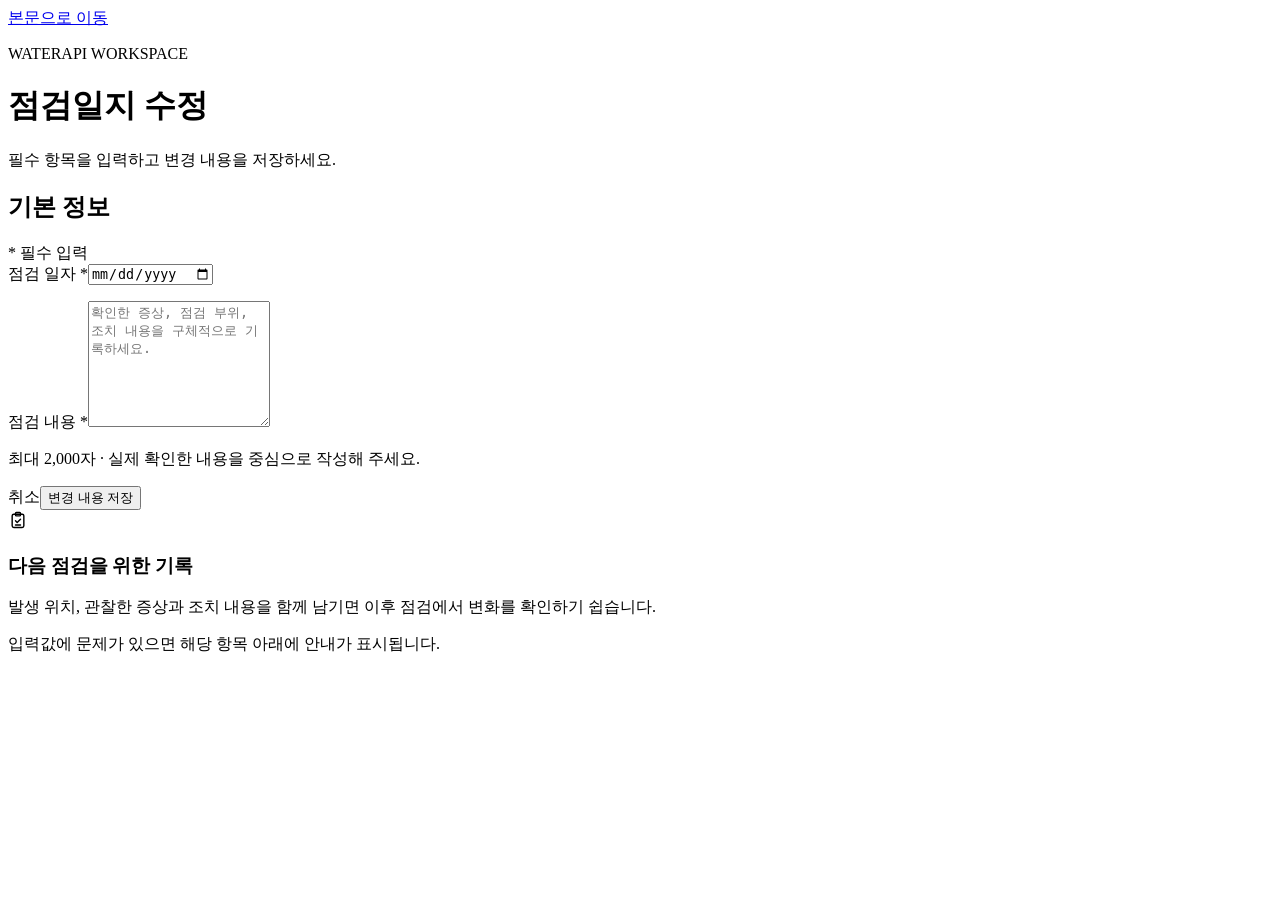
<file: src/main/resources/templates/inspections/edit.html>
<!DOCTYPE html>
<html lang="ko" xmlns:th="http://www.thymeleaf.org">
<head th:replace="~{fragments/layout :: head('점검일지 수정')}"></head><body>
<a href="#main" class="skip-link">본문으로 이동</a>
<aside th:replace="~{fragments/layout :: sidebar('inspections')}"></aside>
<div class="app-shell"><header th:replace="~{fragments/layout :: topbar('점검일지 수정')}"></header>
<main id="main" class="main-content"><div class="page-heading"><div><p class="eyebrow">WATERAPI WORKSPACE</p><h1>점검일지 수정</h1><p class="page-description">필수 항목을 입력하고 변경 내용을 저장하세요.</p></div><div class="heading-actions"></div></div><div class="content-grid"><section class="panel"><div class="panel-heading"><h2>기본 정보</h2><span class="muted small">* 필수 입력</span></div><form class="editor-form" th:action="@{/inspections/{id}/edit(id=${inspectionId})}" th:object="${inspectionForm}" method="post"><div class="form-grid"><div class="form-field"><label for="inspectionDate">점검 일자 <span class="required">*</span></label><input id="inspectionDate" type="date" th:field="*{inspectionDate}" required th:errorclass="input-error"><p class="field-error" th:errors="*{inspectionDate}"></p></div><div class="form-field span-two"><label for="content">점검 내용 <span class="required">*</span></label><textarea id="content" th:field="*{content}" rows="8" maxlength="2000" required placeholder="확인한 증상, 점검 부위, 조치 내용을 구체적으로 기록하세요." th:errorclass="input-error"></textarea><p class="field-error" th:errors="*{content}"></p><p class="field-hint">최대 2,000자 · 실제 확인한 내용을 중심으로 작성해 주세요.</p></div></div><div class="form-actions"><a class="btn btn-secondary" th:href="@{/inspections/{id}(id=${inspectionId})}">취소</a><button class="btn btn-primary" type="submit">변경 내용 저장</button></div></form></section><aside class="help-card"><span class="help-icon"><svg aria-hidden="true" width="20" height="20" viewBox="0 0 24 24" fill="none" stroke="currentColor" stroke-width="1.7" stroke-linecap="round" stroke-linejoin="round"><rect x="5" y="5" width="14" height="16" rx="2"/><rect x="9" y="3" width="6" height="4" rx="1"/><path d="m9 13 2 2 4-4M9 18h6"/></svg></span><h3>다음 점검을 위한 기록</h3><p>발생 위치, 관찰한 증상과 조치 내용을 함께 남기면 이후 점검에서 변화를 확인하기 쉽습니다.</p><div class="help-divider"></div><p class="small">입력값에 문제가 있으면 해당 항목 아래에 안내가 표시됩니다.</p></aside></div></main><footer th:replace="~{fragments/layout :: footer}"></footer></div></body></html>
</file>
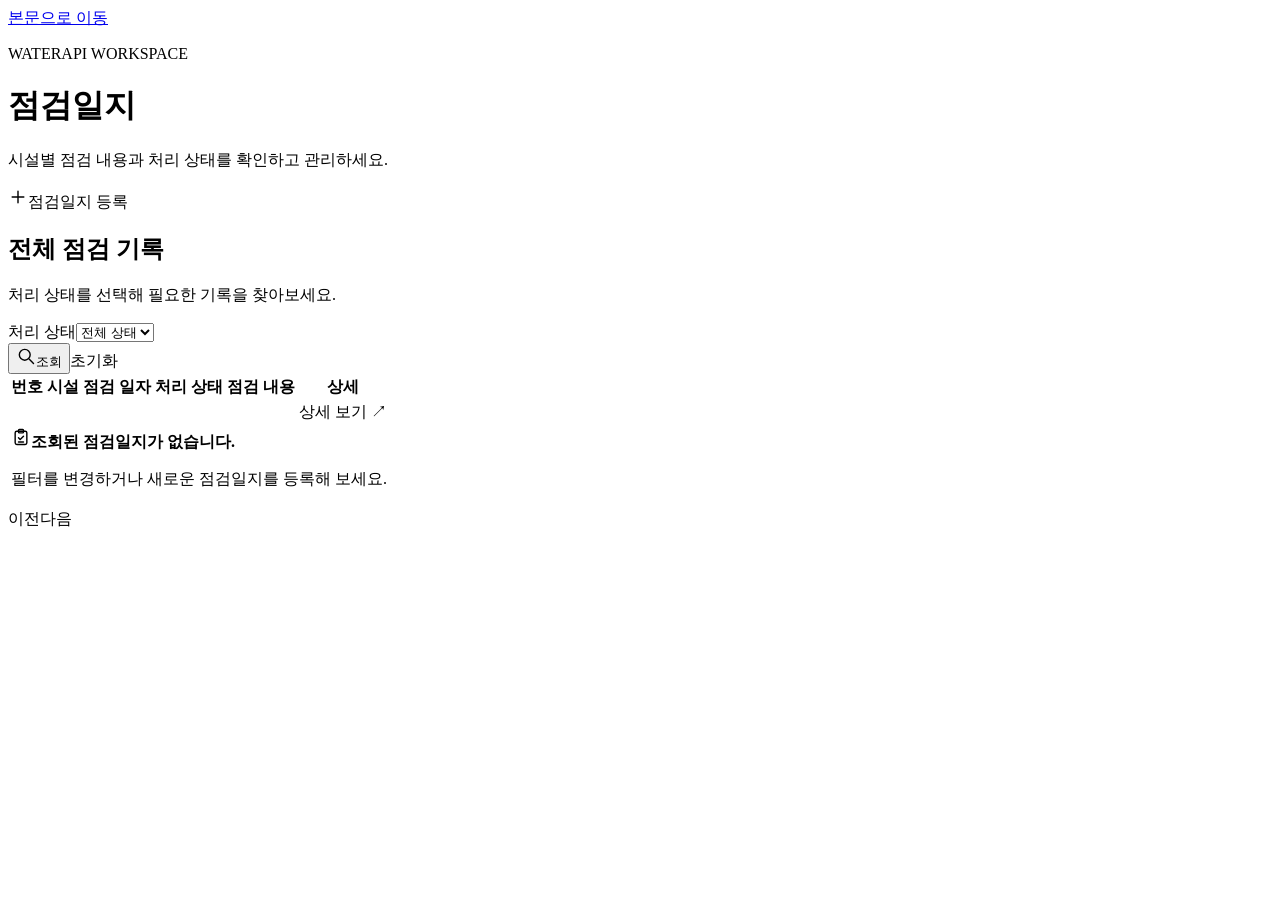
<file: src/main/resources/templates/inspections/list.html>
<!DOCTYPE html>
<html lang="ko" xmlns:th="http://www.thymeleaf.org">
<head th:replace="~{fragments/layout :: head('점검일지')}"></head><body>
<a href="#main" class="skip-link">본문으로 이동</a>
<aside th:replace="~{fragments/layout :: sidebar('inspections')}"></aside>
<div class="app-shell"><header th:replace="~{fragments/layout :: topbar('점검일지')}"></header>
<main id="main" class="main-content"><div class="page-heading"><div><p class="eyebrow">WATERAPI WORKSPACE</p><h1>점검일지</h1><p class="page-description">시설별 점검 내용과 처리 상태를 확인하고 관리하세요.</p></div><div class="heading-actions"><a class="btn btn-primary" th:href="@{/inspections/new}"><svg aria-hidden="true" width="20" height="20" viewBox="0 0 24 24" fill="none" stroke="currentColor" stroke-width="1.7" stroke-linecap="round" stroke-linejoin="round"><path d="M12 5v14M5 12h14"/></svg>점검일지 등록</a></div></div><section class="panel"><div class="panel-heading"><div><h2>전체 점검 기록</h2><p>처리 상태를 선택해 필요한 기록을 찾아보세요.</p></div><span class="count-label" th:text="${inspections.totalElements} + '건'"></span></div>
<form class="filter-bar" th:action="@{/inspections}" method="get"><div class="filter-field"><label for="processingStatus">처리 상태</label><select id="processingStatus" name="processingStatus"><option value="">전체 상태</option><option th:each="status : ${processingStatuses}" th:value="${status}" th:text="${status.description}" th:selected="${status == selectedProcessingStatus}"></option></select></div><button class="btn btn-primary" type="submit"><svg aria-hidden="true" width="20" height="20" viewBox="0 0 24 24" fill="none" stroke="currentColor" stroke-width="1.7" stroke-linecap="round" stroke-linejoin="round"><circle cx="10.5" cy="10.5" r="6.5"/><path d="m16 16 5 5"/></svg>조회</button><a class="text-link filter-reset" th:href="@{/inspections}">초기화</a></form>
<div class="table-scroll"><table><thead><tr><th class="col-id">번호</th><th>시설</th><th>점검 일자</th><th>처리 상태</th><th class="col-content">점검 내용</th><th class="col-action">상세</th></tr></thead><tbody>
<tr th:each="inspection : ${inspections.content}"><td class="muted" th:text="${inspection.id}"></td><td><a class="table-title" th:href="@{/facilities/{id}/questions(id=${inspection.facility.id})}" th:text="${inspection.facility.name}"></a></td><td class="nowrap" th:text="${inspection.inspectionDate}"></td><td><span class="badge" th:attr="data-status=${inspection.processingStatus}" th:text="${inspection.processingStatus.description}"></span></td><td><span class="truncate" th:text="${inspection.content}"></span></td><td><a class="row-link" th:href="@{/inspections/{id}(id=${inspection.id})}">상세 보기 <span aria-hidden="true">↗</span></a></td></tr>
<tr th:if="${inspections.empty}"><td colspan="6" class="empty-cell"><div class="empty-state"><svg aria-hidden="true" width="20" height="20" viewBox="0 0 24 24" fill="none" stroke="currentColor" stroke-width="1.7" stroke-linecap="round" stroke-linejoin="round"><rect x="5" y="5" width="14" height="16" rx="2"/><rect x="9" y="3" width="6" height="4" rx="1"/><path d="m9 13 2 2 4-4M9 18h6"/></svg><strong>조회된 점검일지가 없습니다.</strong><p>필터를 변경하거나 새로운 점검일지를 등록해 보세요.</p></div></td></tr></tbody></table></div><div class="table-footer"><span class="muted" th:text="'총 ' + ${inspections.totalElements} + '건'"></span><nav class="pagination" aria-label="페이지 이동"><a class="btn btn-secondary btn-sm" th:if="${inspections.hasPrevious()}" th:href="@{/inspections(page=${inspections.number - 1},size=${inspections.size},processingStatus=${selectedProcessingStatus})}">이전</a><span class="page-indicator" th:text="${(inspections.number + 1) + ' / ' + (inspections.totalPages == 0 ? 1 : inspections.totalPages)}"></span><a class="btn btn-secondary btn-sm" th:if="${inspections.hasNext()}" th:href="@{/inspections(page=${inspections.number + 1},size=${inspections.size},processingStatus=${selectedProcessingStatus})}">다음</a></nav></div></section></main><footer th:replace="~{fragments/layout :: footer}"></footer></div></body></html>
</file>
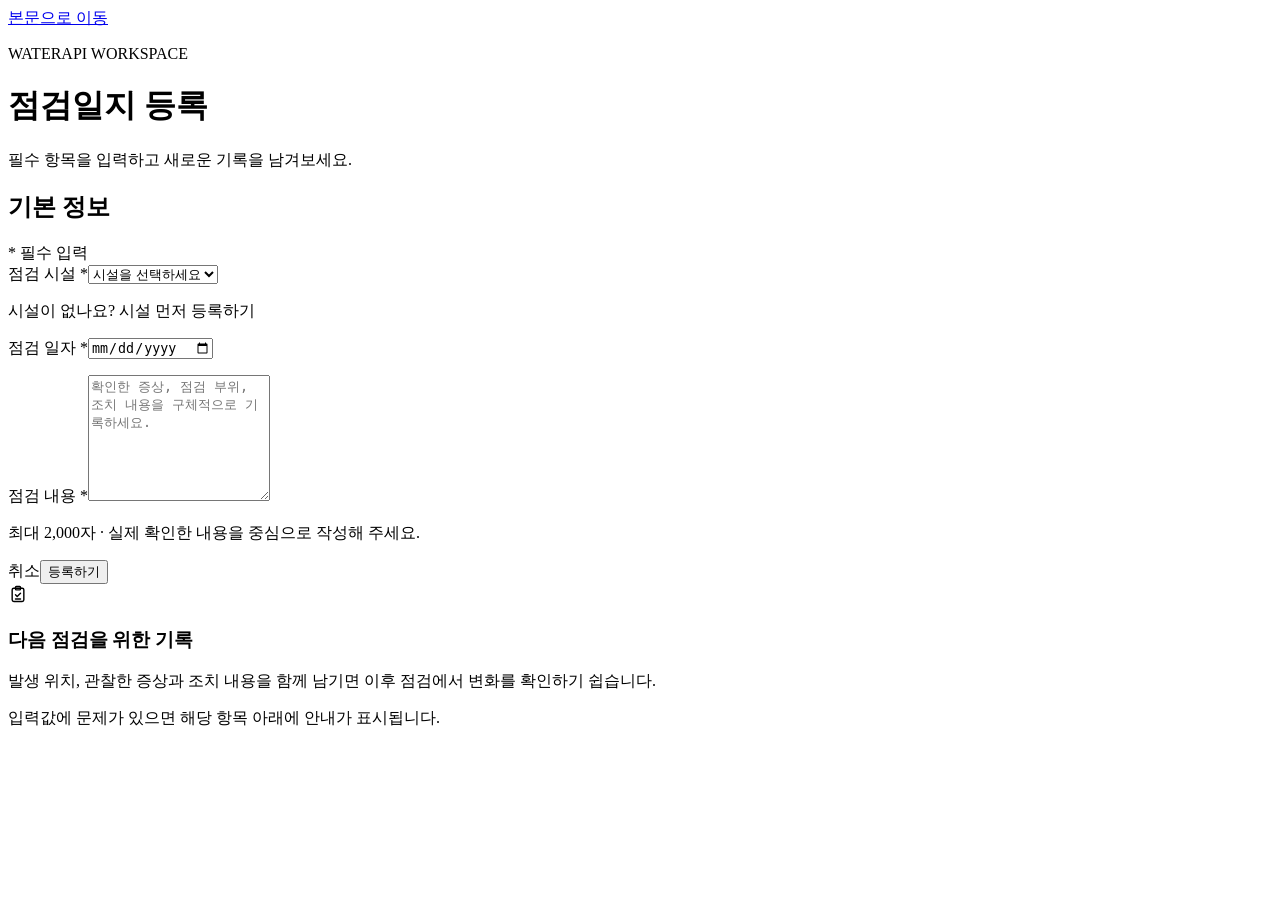
<file: src/main/resources/templates/inspections/new.html>
<!DOCTYPE html>
<html lang="ko" xmlns:th="http://www.thymeleaf.org">
<head th:replace="~{fragments/layout :: head('점검일지 등록')}"></head><body>
<a href="#main" class="skip-link">본문으로 이동</a>
<aside th:replace="~{fragments/layout :: sidebar('inspections')}"></aside>
<div class="app-shell"><header th:replace="~{fragments/layout :: topbar('점검일지 등록')}"></header>
<main id="main" class="main-content"><div class="page-heading"><div><p class="eyebrow">WATERAPI WORKSPACE</p><h1>점검일지 등록</h1><p class="page-description">필수 항목을 입력하고 새로운 기록을 남겨보세요.</p></div><div class="heading-actions"></div></div><div class="content-grid"><section class="panel"><div class="panel-heading"><h2>기본 정보</h2><span class="muted small">* 필수 입력</span></div><form class="editor-form" th:action="@{/inspections}" th:object="${inspectionForm}" method="post"><div class="form-grid"><div class="form-field"><label for="facilityId">점검 시설 <span class="required">*</span></label><select id="facilityId" th:field="*{facilityId}" required th:errorclass="input-error"><option value="">시설을 선택하세요</option><option th:each="facility : ${facilities}" th:value="${facility.id}" th:text="${facility.name + ' (' + facility.facilityType + ')'}"></option></select><p class="field-error" th:errors="*{facilityId}"></p><p class="field-hint">시설이 없나요? <a th:href="@{/facilities/new}" class="text-link">시설 먼저 등록하기</a></p></div><div class="form-field"><label for="inspectionDate">점검 일자 <span class="required">*</span></label><input id="inspectionDate" type="date" th:field="*{inspectionDate}" required th:errorclass="input-error"><p class="field-error" th:errors="*{inspectionDate}"></p></div><div class="form-field span-two"><label for="content">점검 내용 <span class="required">*</span></label><textarea id="content" th:field="*{content}" rows="8" maxlength="2000" required placeholder="확인한 증상, 점검 부위, 조치 내용을 구체적으로 기록하세요." th:errorclass="input-error"></textarea><p class="field-error" th:errors="*{content}"></p><p class="field-hint">최대 2,000자 · 실제 확인한 내용을 중심으로 작성해 주세요.</p></div></div><div class="form-actions"><a class="btn btn-secondary" th:href="@{/inspections}">취소</a><button class="btn btn-primary" type="submit">등록하기</button></div></form></section><aside class="help-card"><span class="help-icon"><svg aria-hidden="true" width="20" height="20" viewBox="0 0 24 24" fill="none" stroke="currentColor" stroke-width="1.7" stroke-linecap="round" stroke-linejoin="round"><rect x="5" y="5" width="14" height="16" rx="2"/><rect x="9" y="3" width="6" height="4" rx="1"/><path d="m9 13 2 2 4-4M9 18h6"/></svg></span><h3>다음 점검을 위한 기록</h3><p>발생 위치, 관찰한 증상과 조치 내용을 함께 남기면 이후 점검에서 변화를 확인하기 쉽습니다.</p><div class="help-divider"></div><p class="small">입력값에 문제가 있으면 해당 항목 아래에 안내가 표시됩니다.</p></aside></div></main><footer th:replace="~{fragments/layout :: footer}"></footer></div></body></html>
</file>
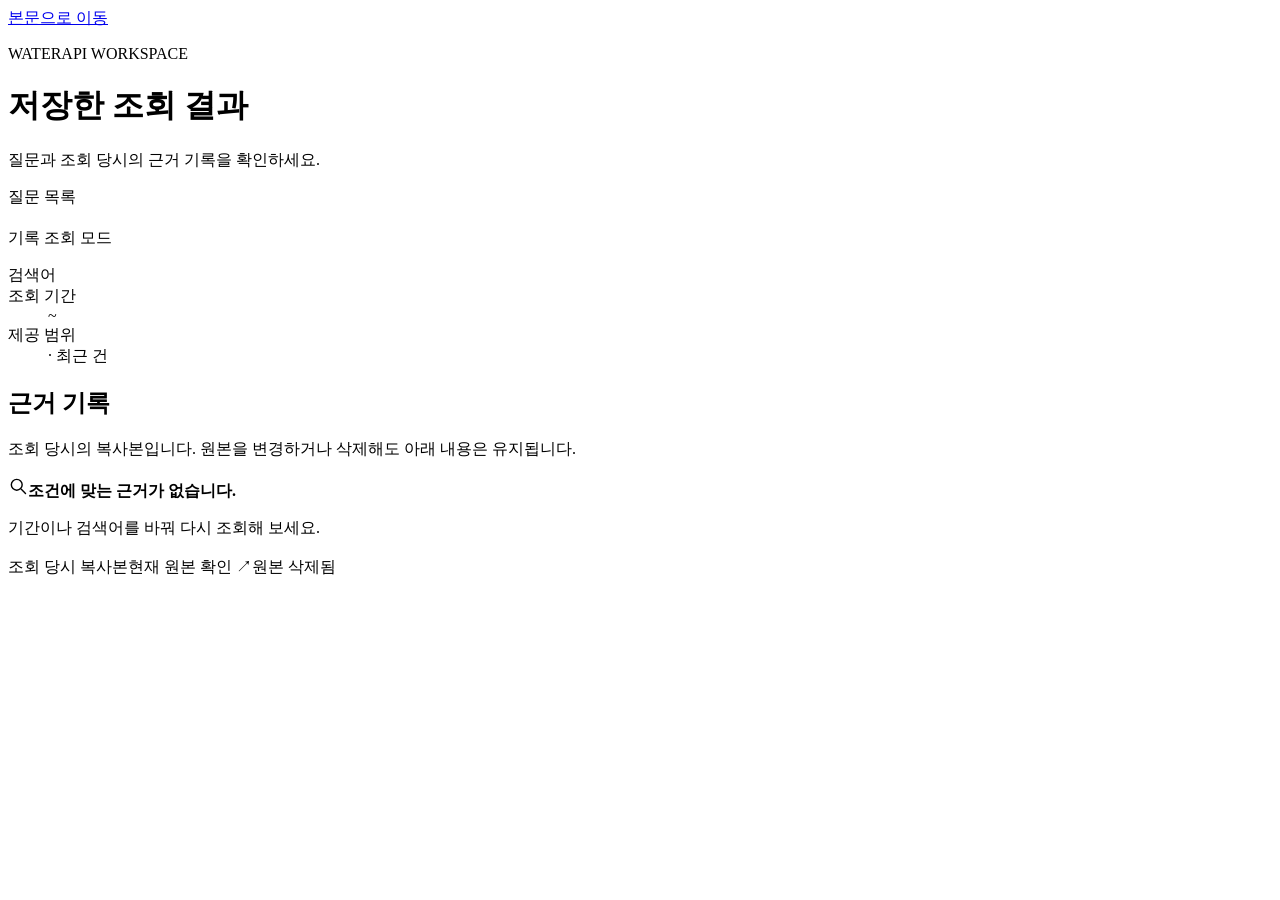
<file: src/main/resources/templates/questions/detail.html>
<!DOCTYPE html>
<html lang="ko" xmlns:th="http://www.thymeleaf.org">
<head th:replace="~{fragments/layout :: head('조회 결과')}"></head><body>
<a href="#main" class="skip-link">본문으로 이동</a>
<aside th:replace="~{fragments/layout :: sidebar('facilities')}"></aside>
<div class="app-shell"><header th:replace="~{fragments/layout :: topbar('조회 결과')}"></header>
<main id="main" class="main-content"><div class="page-heading"><div><p class="eyebrow">WATERAPI WORKSPACE</p><h1>저장한 조회 결과</h1><p class="page-description">질문과 조회 당시의 근거 기록을 확인하세요.</p></div><div class="heading-actions"><a class="btn btn-secondary" th:href="@{/facilities/{id}/questions(id=${history.facility.id})}">질문 목록</a></div></div><section class="panel"><div class="panel-heading"><div><p class="eyebrow" th:text="${history.facilityName}"></p><h2 class="question-title" th:text="${history.question}"></h2></div><span class="badge neutral">기록 조회 모드</span></div><dl class="metadata three-columns"><div><dt>검색어</dt><dd th:text="${history.keyword.isEmpty() ? '전체' : history.keyword}"></dd></div><div><dt>조회 기간</dt><dd><span th:text="${history.fromDate == null ? '제한 없음' : history.fromDate}"></span> ~ <span th:text="${history.toDate == null ? '제한 없음' : history.toDate}"></span></dd></div><div><dt>제공 범위</dt><dd><strong th:text="${history.matchedCount} + '건 일치'"></strong> · 최근 <span th:text="${#lists.size(history.evidence)}"></span>건</dd></div></dl><div class="result-body"><pre class="answer" th:text="${history.answer}"></pre></div></section><div class="section-heading"><div><h2>근거 기록</h2><p>조회 당시의 복사본입니다. 원본을 변경하거나 삭제해도 아래 내용은 유지됩니다.</p></div><span class="count-label" th:text="${#lists.size(history.evidence)} + '건'"></span></div><div class="panel" th:if="${#lists.isEmpty(history.evidence)}"><div class="empty-state"><svg aria-hidden="true" width="20" height="20" viewBox="0 0 24 24" fill="none" stroke="currentColor" stroke-width="1.7" stroke-linecap="round" stroke-linejoin="round"><circle cx="10.5" cy="10.5" r="6.5"/><path d="m16 16 5 5"/></svg><strong>조건에 맞는 근거가 없습니다.</strong><p>기간이나 검색어를 바꿔 다시 조회해 보세요.</p></div></div><div class="evidence-grid"><article class="panel evidence-card" th:each="item : ${history.evidence}"><div class="panel-heading"><div><p class="eyebrow" th:text="'점검 #' + ${item.inspectionId}"></p><h3 th:text="${item.inspectionDate}"></h3></div><span class="badge" th:attr="data-status=${item.processingStatus}" th:text="${item.processingStatus.description}"></span></div><div class="panel-body"><p class="record-content" th:text="${item.content}"></p></div><div class="evidence-footer"><span class="muted small">조회 당시 복사본</span><a class="row-link" th:if="${#lists.contains(availableIds, item.inspectionId)}" th:href="@{/inspections/{id}(id=${item.inspectionId})}">현재 원본 확인 ↗</a><span class="muted small" th:unless="${#lists.contains(availableIds, item.inspectionId)}">원본 삭제됨</span></div></article></div></main><footer th:replace="~{fragments/layout :: footer}"></footer></div></body></html>
</file>
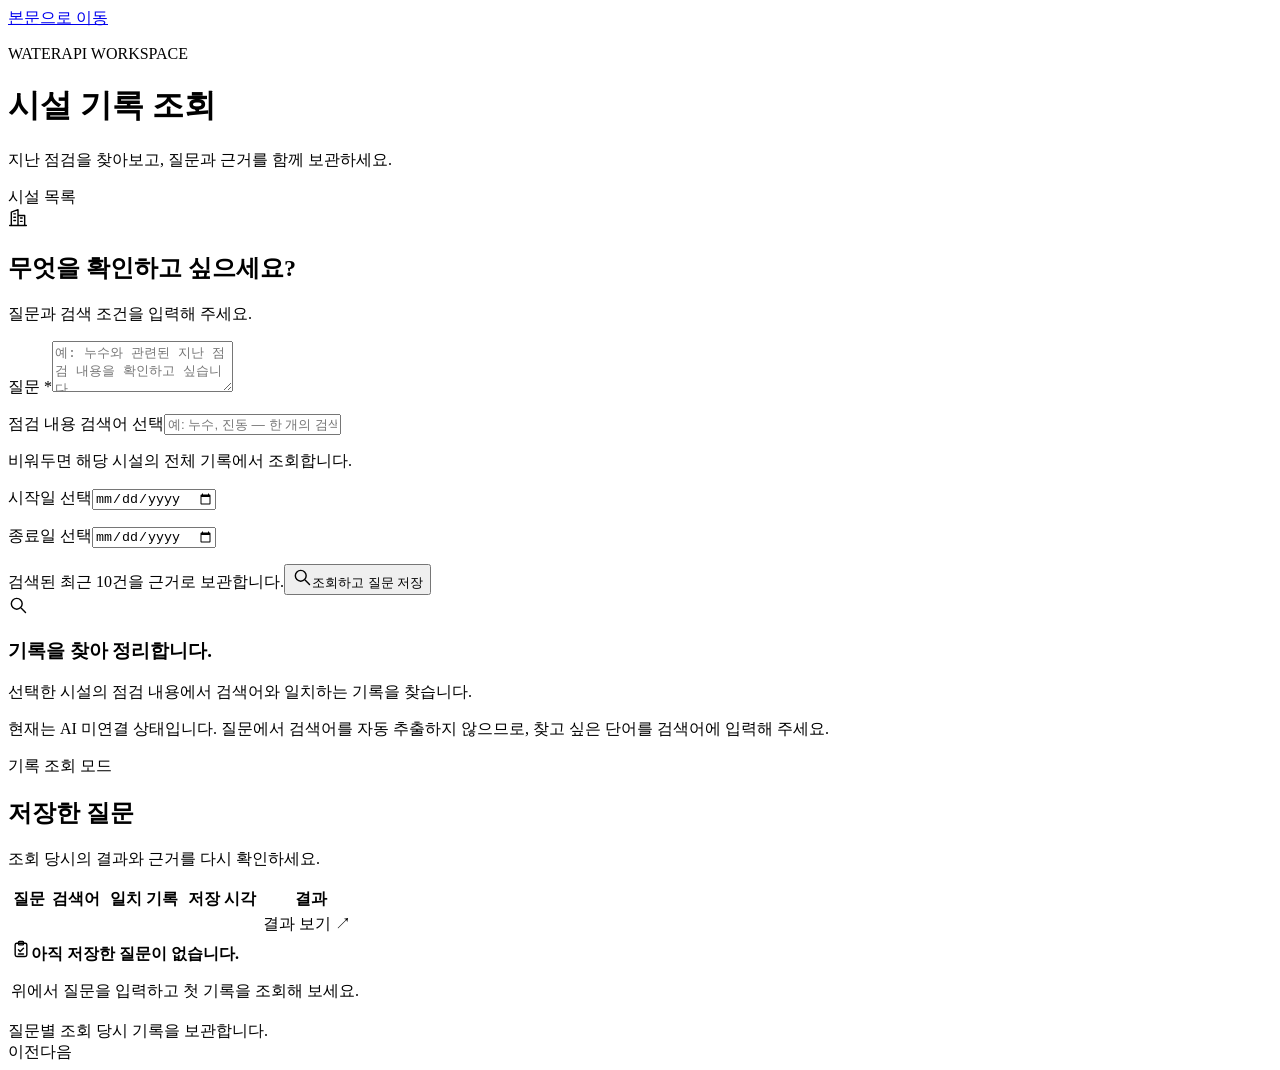
<file: src/main/resources/templates/questions/list.html>
<!DOCTYPE html>
<html lang="ko" xmlns:th="http://www.thymeleaf.org">
<head th:replace="~{fragments/layout :: head('기록 조회 · 질문')}"></head><body>
<a href="#main" class="skip-link">본문으로 이동</a>
<aside th:replace="~{fragments/layout :: sidebar('facilities')}"></aside>
<div class="app-shell"><header th:replace="~{fragments/layout :: topbar('기록 조회 · 질문')}"></header>
<main id="main" class="main-content"><div class="page-heading"><div><p class="eyebrow">WATERAPI WORKSPACE</p><h1>시설 기록 조회</h1><p class="page-description">지난 점검을 찾아보고, 질문과 근거를 함께 보관하세요.</p></div><div class="heading-actions"><a class="btn btn-secondary" th:href="@{/facilities}">시설 목록</a></div></div><div class="facility-context"><span class="context-icon"><svg aria-hidden="true" width="20" height="20" viewBox="0 0 24 24" fill="none" stroke="currentColor" stroke-width="1.7" stroke-linecap="round" stroke-linejoin="round"><path d="M4 21V5l8-3v19M12 9h8v12M2 21h20M7 7h2M7 11h2M7 15h2M15 12h2M15 16h2"/></svg></span><div><strong th:text="${facility.name}"></strong><span th:text="${facility.location}"></span></div><span class="badge neutral" th:text="${facility.facilityType}"></span></div>
<div class="content-grid"><section class="panel"><div class="panel-heading"><div><h2>무엇을 확인하고 싶으세요?</h2><p>질문과 검색 조건을 입력해 주세요.</p></div></div><form class="editor-form" th:action="@{/facilities/{id}/questions(id=${facility.id})}" th:object="${questionForm}" method="post"><div class="form-grid"><div class="form-field span-two"><label for="question">질문 <span class="required">*</span></label><textarea id="question" th:field="*{question}" maxlength="500" required rows="3" placeholder="예: 누수와 관련된 지난 점검 내용을 확인하고 싶습니다." th:errorclass="input-error"></textarea><p class="field-error" th:errors="*{question}"></p></div><div class="form-field span-two"><label for="keyword">점검 내용 검색어 <span class="optional">선택</span></label><input id="keyword" th:field="*{keyword}" maxlength="100" placeholder="예: 누수, 진동 — 한 개의 검색어를 입력하세요" th:errorclass="input-error"><p class="field-error" th:errors="*{keyword}"></p><p class="field-hint">비워두면 해당 시설의 전체 기록에서 조회합니다.</p></div><div class="form-field"><label for="fromDate">시작일 <span class="optional">선택</span></label><input type="date" id="fromDate" th:field="*{fromDate}" th:errorclass="input-error"><p class="field-error" th:errors="*{fromDate}"></p></div><div class="form-field"><label for="toDate">종료일 <span class="optional">선택</span></label><input type="date" id="toDate" th:field="*{toDate}" th:errorclass="input-error"><p class="field-error" th:errors="*{toDate}"></p></div></div><div class="form-actions"><span class="muted small">검색된 최근 10건을 근거로 보관합니다.</span><button class="btn btn-primary" type="submit"><svg aria-hidden="true" width="20" height="20" viewBox="0 0 24 24" fill="none" stroke="currentColor" stroke-width="1.7" stroke-linecap="round" stroke-linejoin="round"><circle cx="10.5" cy="10.5" r="6.5"/><path d="m16 16 5 5"/></svg>조회하고 질문 저장</button></div></form></section><aside class="help-card"><span class="help-icon"><svg aria-hidden="true" width="20" height="20" viewBox="0 0 24 24" fill="none" stroke="currentColor" stroke-width="1.7" stroke-linecap="round" stroke-linejoin="round"><circle cx="10.5" cy="10.5" r="6.5"/><path d="m16 16 5 5"/></svg></span><h3>기록을 찾아 정리합니다.</h3><p>선택한 시설의 점검 내용에서 검색어와 일치하는 기록을 찾습니다.</p><div class="help-divider"></div><p class="small">현재는 AI 미연결 상태입니다. 질문에서 검색어를 자동 추출하지 않으므로, 찾고 싶은 단어를 검색어에 입력해 주세요.</p><span class="badge neutral">기록 조회 모드</span></aside></div>
<section class="panel section-gap"><div class="panel-heading"><div><h2>저장한 질문</h2><p>조회 당시의 결과와 근거를 다시 확인하세요.</p></div><span class="count-label" th:text="${histories.totalElements} + '건'"></span></div><div class="table-scroll"><table><thead><tr><th class="col-content">질문</th><th>검색어</th><th>일치 기록</th><th>저장 시각</th><th>결과</th></tr></thead><tbody><tr th:each="item : ${histories.content}"><td><a class="table-title truncate" th:href="@{/facilities/{fid}/questions/{qid}(fid=${facility.id},qid=${item.id})}" th:text="${item.question}"></a></td><td><span class="badge neutral" th:text="${item.keyword.isEmpty() ? '전체' : item.keyword}"></span></td><td th:text="${item.matchedCount} + '건'"></td><td class="nowrap" th:text="${#temporals.format(item.createdAt, 'yyyy-MM-dd HH:mm')}"></td><td><a class="row-link" th:href="@{/facilities/{fid}/questions/{qid}(fid=${facility.id},qid=${item.id})}">결과 보기 ↗</a></td></tr><tr th:if="${histories.empty}"><td colspan="5" class="empty-cell"><div class="empty-state"><svg aria-hidden="true" width="20" height="20" viewBox="0 0 24 24" fill="none" stroke="currentColor" stroke-width="1.7" stroke-linecap="round" stroke-linejoin="round"><rect x="5" y="5" width="14" height="16" rx="2"/><rect x="9" y="3" width="6" height="4" rx="1"/><path d="m9 13 2 2 4-4M9 18h6"/></svg><strong>아직 저장한 질문이 없습니다.</strong><p>위에서 질문을 입력하고 첫 기록을 조회해 보세요.</p></div></td></tr></tbody></table></div><div class="table-footer"><span class="muted">질문별 조회 당시 기록을 보관합니다.</span><nav class="pagination" aria-label="질문 페이지"><a class="btn btn-secondary btn-sm" th:if="${histories.hasPrevious()}" th:href="@{/facilities/{id}/questions(id=${facility.id},page=${histories.number - 1})}">이전</a><span class="page-indicator" th:text="${(histories.number + 1) + ' / ' + (histories.totalPages == 0 ? 1 : histories.totalPages)}"></span><a class="btn btn-secondary btn-sm" th:if="${histories.hasNext()}" th:href="@{/facilities/{id}/questions(id=${facility.id},page=${histories.number + 1})}">다음</a></nav></div></section></main><footer th:replace="~{fragments/layout :: footer}"></footer></div></body></html>
</file>
